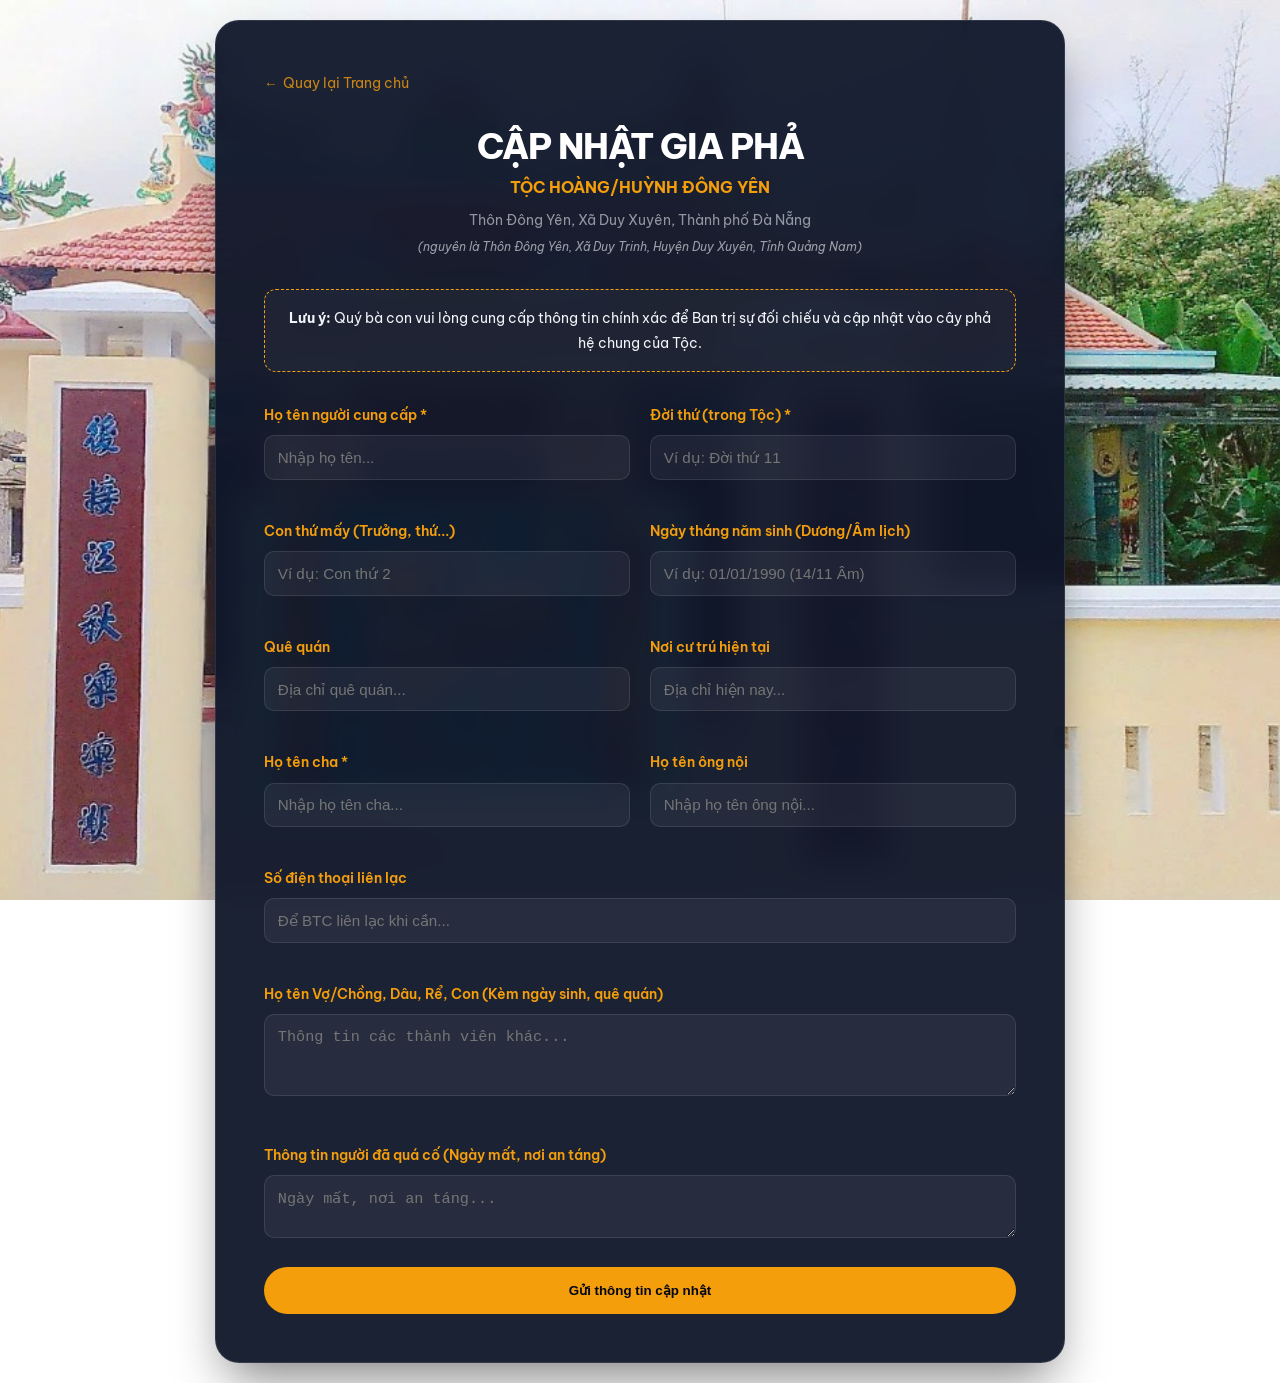
<file: genealogy/index.html>
<!DOCTYPE html>
<html lang="vi">
<head>
    <meta charset="UTF-8">
    <meta name="viewport" content="width=device-width, initial-scale=1.0">
    <title>Cập Nhật Thông Tin Gia Phả - Tộc Hoàng Đông Yên</title>
    <link rel="preconnect" href="https://fonts.googleapis.com">
    <link href="https://fonts.googleapis.com/css2?family=Be+Vietnam+Pro:wght@300;400;600;700;800&display=swap" rel="stylesheet">
    <link rel="stylesheet" href="../assets/css/style-v2.css">
    <style>
        body {
            background: url('../assets/images/bg_dongyen_final.jpg') center/cover no-repeat fixed;
            min-height: 100vh;
            display: flex;
            align-items: center;
            justify-content: center;
            padding: 20px;
        }

        .form-card {
            background: rgba(15, 23, 42, 0.95);
            backdrop-filter: blur(15px);
            border: 1px solid var(--glass-border);
            padding: 3rem;
            border-radius: var(--radius-lg);
            width: 100%;
            max-width: 850px;
            box-shadow: 0 25px 50px -12px rgba(0, 0, 0, 0.5);
        }

        .form-grid {
            display: grid;
            grid-template-columns: 1fr 1fr;
            gap: 1.25rem;
        }

        .input-group { margin-bottom: 1.25rem; }
        .full-width { grid-column: span 2; }

        label {
            display: block;
            font-size: 0.85rem;
            font-weight: 600;
            margin-bottom: 0.5rem;
            color: var(--clan-gold);
        }

        input, textarea {
            width: 100%;
            padding: 0.8rem;
            background: rgba(255, 255, 255, 0.05);
            border: 1px solid var(--glass-border);
            border-radius: 10px;
            color: white;
            font-size: 0.95rem;
            transition: var(--transition);
        }

        input:focus, textarea:focus {
            outline: none;
            border-color: var(--clan-gold);
            background: rgba(255, 255, 255, 0.1);
        }

        .loading-spinner {
            display: none;
            width: 20px; height: 20px;
            border: 3px solid rgba(255,255,255,0.1);
            border-top: 3px solid white;
            border-radius: 50%;
            animation: spin 1s linear infinite;
            margin-right: 10px;
        }

        @keyframes spin { to { transform: rotate(360deg); } }

        @media (max-width: 640px) {
            .form-grid { grid-template-columns: 1fr; }
            .full-width { grid-column: span 1; }
            .form-card { padding: 1.5rem; border-radius: 0; }
        }
    </style>
</head>
<body>

    <div class="form-card">
        <div id="formContent">
            <a href="../" style="display: inline-flex; align-items: center; color: var(--clan-gold); text-decoration: none; font-size: 0.85rem; margin-bottom: 2rem; gap: 5px; opacity: 0.8; transition: var(--transition);">
                <span>←</span> Quay lại Trang chủ
            </a>
            <div class="clan-header" style="padding: 0; margin-bottom: 2rem;">
                <h1 class="line-top" style="font-size: 2.2rem;"><span style="display: inline-block;">CẬP NHẬT GIA PHẢ</span></h1>
                <span class="line-mid" style="font-size: 1rem;"><span style="display: inline-block;">TỘC HOÀNG/HUỲNH</span> <span style="display: inline-block;">ĐÔNG YÊN</span></span>
                <span class="line-bot" style="font-size: 0.85rem; margin-top: 0.5rem; opacity: 0.8;">
                    <span style="display: inline-block;">Thôn Đông Yên,</span> <span style="display: inline-block;">Xã Duy Xuyên,</span> <span style="display: inline-block;">Thành phố Đà Nẵng</span>
                </span>
                <span style="display: block; font-size: 0.75rem; margin-top: 0.3rem; font-style: italic; opacity: 0.6;">
                    (nguyên là Thôn Đông Yên, Xã Duy Trinh, Huyện Duy Xuyên, Tỉnh Quảng Nam)
                </span>
            </div>

            <div style="background: rgba(255,255,255,0.03); border: 1px dashed var(--clan-gold); padding: 1rem; border-radius: 12px; margin-bottom: 2rem; font-size: 0.9rem; text-align: center;">
                <b>Lưu ý:</b> Quý bà con vui lòng cung cấp thông tin chính xác để Ban trị sự đối chiếu và cập nhật vào cây phả hệ chung của Tộc.
            </div>

            <form id="genealogyForm">
                <div class="form-grid">
                    <div class="input-group">
                        <label>Họ tên người cung cấp *</label>
                        <input type="text" name="providerName" required placeholder="Nhập họ tên...">
                    </div>
                    <div class="input-group">
                        <label>Đời thứ (trong Tộc) *</label>
                        <input type="text" name="generation" required placeholder="Ví dụ: Đời thứ 11">
                    </div>
                    
                    <div class="input-group">
                        <label>Con thứ mấy (Trưởng, thứ...)</label>
                        <input type="text" name="childOrder" placeholder="Ví dụ: Con thứ 2">
                    </div>
                    <div class="input-group">
                        <label>Ngày tháng năm sinh (Dương/Âm lịch)</label>
                        <input type="text" name="dob" placeholder="Ví dụ: 01/01/1990 (14/11 Âm)">
                    </div>

                    <div class="input-group">
                        <label>Quê quán</label>
                        <input type="text" name="hometown" placeholder="Địa chỉ quê quán...">
                    </div>
                    <div class="input-group">
                        <label>Nơi cư trú hiện tại</label>
                        <input type="text" name="residence" placeholder="Địa chỉ hiện nay...">
                    </div>

                    <div class="input-group">
                        <label>Họ tên cha *</label>
                        <input type="text" name="fatherName" required placeholder="Nhập họ tên cha...">
                    </div>
                    <div class="input-group">
                        <label>Họ tên ông nội</label>
                        <input type="text" name="gfName" placeholder="Nhập họ tên ông nội...">
                    </div>

                    <div class="input-group full-width">
                        <label>Số điện thoại liên lạc</label>
                        <input type="text" name="phone" placeholder="Để BTC liên lạc khi cần...">
                    </div>

                    <div class="input-group full-width">
                        <label>Họ tên Vợ/Chồng, Dâu, Rể, Con (Kèm ngày sinh, quê quán)</label>
                        <textarea name="familyInfo" rows="3" placeholder="Thông tin các thành viên khác..."></textarea>
                    </div>

                    <div class="input-group full-width">
                        <label>Thông tin người đã quá cố (Ngày mất, nơi an táng)</label>
                        <textarea name="deceasedInfo" rows="2" placeholder="Ngày mất, nơi an táng..."></textarea>
                    </div>
                </div>

                <button type="submit" class="btn-clan" id="submitBtn" style="width: 100%;">
                    <span class="loading-spinner" id="spinner"></span>
                    <span id="btnText">Gửi thông tin cập nhật</span>
                </button>
            </form>
        </div>

        <div id="successMessage" style="display: none; text-align: center; padding: 3rem 0;">
            <div style="font-size: 4rem; margin-bottom: 1.5rem;">🙏</div>
            <h2 style="color: var(--clan-gold); margin-bottom: 1rem;">Gửi dữ liệu thành công!</h2>
            <p style="color: var(--text-muted); line-height: 1.6;">Cảm ơn tấm lòng của bạn hướng về cội nguồn. Thanh danh Tộc Hoàng sẽ mãi trường tồn.</p>
            <button onclick="window.location.reload()" class="btn-clan outline" style="margin-top: 2rem;">Gửi thêm thông tin khác</button>
            <br>
            <a href="../" style="display: inline-block; margin-top: 1.5rem; color: rgba(255,255,255,0.5); text-decoration: none; font-size: 0.9rem;">Quay về trang chủ</a>
        </div>
    </div>

    <script>
        window.CUSTOM_WEBAPP_URL = "https://script.google.com/macros/s/AKfycbwd3dvNAPJ95hagerzwKSeOkud690qV_irK1hHGgCIWClOkvCiAn8XDBxycGUp0Jezk2w/exec";
    </script>
    <script src="../assets/js/tracking.js?v=2.6"></script>
    <script>
        document.getElementById('genealogyForm').addEventListener('submit', async (e) => {
            e.preventDefault();
            const btn = document.getElementById('submitBtn');
            const spinner = document.getElementById('spinner');
            const text = document.getElementById('btnText');
            
            btn.disabled = true;
            spinner.style.display = 'inline-block';
            text.innerText = 'Đang xử lý...';

            const formData = new FormData(e.target);
            const data = Object.fromEntries(formData.entries());

            try {
                if (window.logToSheet) {
                    await window.logToSheet('GENEALOGY_SUBMIT', data.providerName, {
                        ...data,
                        type: 'GENEALOGY_UPDATE',
                        source: 'DongYen_GenealogyPage_V2'
                    });
                }

                document.getElementById('formContent').style.display = 'none';
                document.getElementById('successMessage').style.display = 'block';
            } catch (err) {
                console.error(err);
                alert('Có lỗi xảy ra, vui lòng thử lại sau.');
                btn.disabled = false;
                spinner.style.display = 'none';
                text.innerText = 'Gửi thông tin cập nhật';
            }
        });
    </script>
</body>
</html>

    <script>
        window.CUSTOM_WEBAPP_URL = "https://script.google.com/macros/s/AKfycbwd3dvNAPJ95hagerzwKSeOkud690qV_irK1hHGgCIWClOkvCiAn8XDBxycGUp0Jezk2w/exec";
    </script>
    <script src="../tracking.js?v=2.4"></script>
    <script>
        document.getElementById('genealogyForm').addEventListener('submit', async (e) => {
            e.preventDefault();
            const btn = document.getElementById('submitBtn');
            const spinner = document.getElementById('spinner');
            const text = document.getElementById('btnText');
            
            btn.disabled = true;
            spinner.style.display = 'inline-block';
            text.innerText = 'Đang xử lý...';

            const formData = new FormData(e.target);
            const data = Object.fromEntries(formData.entries());

            try {
                // Tracking
                if (window.logToSheet) {
                    await window.logToSheet('GENEALOGY_SUBMIT', data.providerName, {
                        ...data,
                        type: 'GENEALOGY_UPDATE',
                        source: 'DongYen_GenealogyPage'
                    });
                }

                document.getElementById('formContent').style.display = 'none';
                document.getElementById('successMessage').style.display = 'block';
            } catch (err) {
                console.error(err);
                alert('Có lỗi xảy ra, vui lòng thử lại sau.');
                btn.disabled = false;
                spinner.style.display = 'none';
                text.innerText = 'Gửi thông tin cập nhật';
            }
        });
    </script>
</body>
</html>
</file>
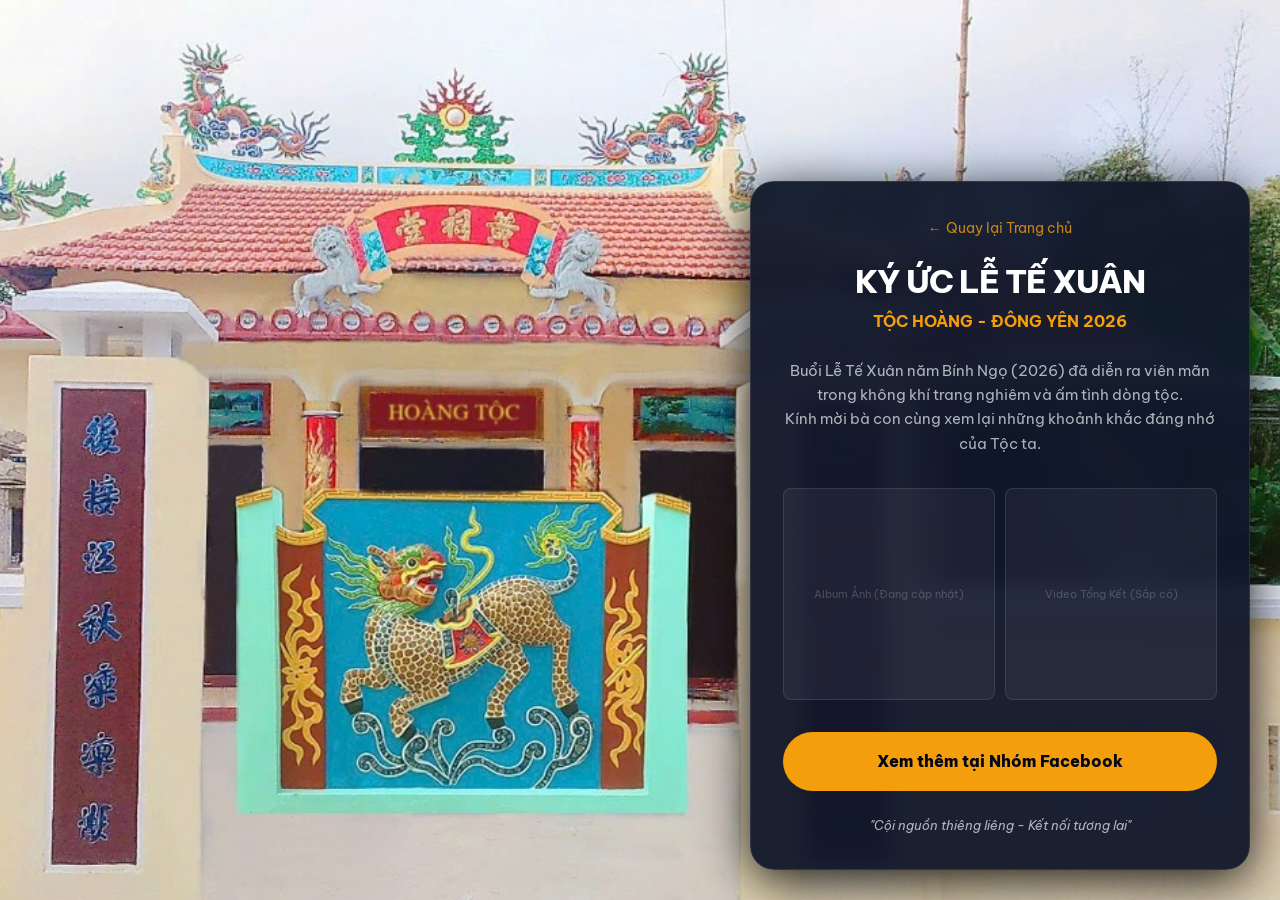
<file: register/index.html>
<!DOCTYPE html>
<html lang="vi">
<head>
    <meta charset="UTF-8">
    <meta name="viewport" content="width=device-width, initial-scale=1.0">
    <title>Đăng ký Lễ tế xuân hằng năm - Tộc Hoàng Đông Yên - Duy Xuyên - Quảng Nam (Đà Nẵng)</title>
    <link rel="preconnect" href="https://fonts.googleapis.com">
    <link href="https://fonts.googleapis.com/css2?family=Be+Vietnam+Pro:wght@300;400;600;700;800&display=swap" rel="stylesheet">
    <link rel="stylesheet" href="../assets/css/style-v2.css">
    <style>
        body {
            background: url('../assets/images/bg_dongyen_final.jpg') center/cover no-repeat;
            min-height: 100vh;
            display: flex;
            align-items: flex-end;
            justify-content: flex-end;
            padding: 30px;
        }

        .form-card {
            background: rgba(15, 23, 42, 0.95);
            backdrop-filter: blur(10px);
            border: 1px solid var(--glass-border);
            padding: 2rem;
            border-radius: var(--radius-lg);
            width: 100%;
            max-width: 500px;
            box-shadow: 0 10px 50px rgba(0, 0, 0, 0.9);
        }

        .input-group { margin-bottom: 1.5rem; }
        .input-group.full-width { grid-column: span 2; }
        
        label {
            display: block;
            font-size: 0.9rem;
            font-weight: 600;
            margin-bottom: 0.5rem;
            color: var(--clan-gold);
        }

        input[type="text"], input[type="tel"], input[type="email"], input[type="number"], select, textarea {
            width: 100%;
            padding: 0.75rem;
            background: rgba(255, 255, 255, 0.05);
            border: 1px solid var(--glass-border);
            border-radius: 10px;
            color: white;
            font-size: 0.9rem;
            transition: var(--transition);
        }

        input:focus {
            outline: none;
            border-color: var(--clan-gold);
            background: rgba(255, 255, 255, 0.1);
        }

        .loading-spinner {
            display: none;
            width: 20px; height: 20px;
            border: 3px solid rgba(255,255,255,0.1);
            border-top: 3px solid white;
            border-radius: 50%;
            animation: spin 1s linear infinite;
            margin-right: 10px;
        }

        @keyframes spin { 0% { transform: rotate(0deg); } 100% { transform: rotate(360deg); } }

        @media (max-width: 640px) {
            body { align-items: center; justify-content: center; padding: 10px; }
            .form-card { border-radius: 0; height: 100vh; max-width: none; }
        }
    </style>
</head>
<body>

    <div class="form-card" id="formWrapper">
        <!-- Pre-Event: Registration Form -->
        <div id="preEventContent" class="event-toggle">
            <a href="../" style="display: inline-flex; align-items: center; color: var(--clan-gold); text-decoration: none; font-size: 0.85rem; margin-bottom: 1.5rem; gap: 5px; opacity: 0.8; transition: var(--transition);">
                <span>←</span> Quay lại Trang chủ
            </a>
            <div class="clan-header" style="padding: 0; margin-bottom: 1.5rem;">
                <h1 class="line-top" style="font-size: 2rem;"><span style="display: inline-block;">TỘC HOÀNG/HUỲNH</span> <span style="display: inline-block;">ĐÔNG YÊN</span></h1>
                <span class="line-mid" style="font-size: 0.9rem;"><span style="display: inline-block;">Thôn Đông Yên,</span> <span style="display: inline-block;">Xã Duy Xuyên,</span> <span style="display: inline-block;">Thành phố Đà Nẵng</span></span>
                <span class="line-bot" style="font-size: 0.8rem; margin-top: 0.3rem;">
                  <span style="display: inline-block;">(nguyên là Thôn Đông Yên,</span> 
                  <span style="display: inline-block;">Xã Duy Trinh,</span> 
                  <span style="display: inline-block;">Huyện Duy Xuyên, Tỉnh Quảng Nam)</span>
                </span>
            </div>
            
            <p style="text-align: center; color: var(--clan-gold); font-weight: 700; margin-bottom: 0.5rem;">ĐĂNG KÝ LỄ TẾ XUÂN 2026</p>
            <p style="text-align: center; font-size: 0.85rem; color: var(--text-muted); margin-bottom: 1.5rem;">Thời gian: 8:00, 26/04/2026 (10/3 âm lịch)<br>Địa điểm: Nhà thờ Tộc Hoàng Đông Yên</p>

            <form id="crmForm">
                <div style="display: grid; grid-template-columns: 1fr 1fr; gap: 1rem;">
                    <div class="input-group" style="grid-column: span 2;">
                        <label>Họ và tên *</label>
                        <input type="text" name="fullName" required placeholder="Nhập họ tên...">
                    </div>
                    <div class="input-group">
                        <label>Số điện thoại *</label>
                        <input type="tel" name="phone" required placeholder="SĐT liên hệ...">
                    </div>
                    <div class="input-group">
                        <label>Số người đi cùng *</label>
                        <input type="number" name="numAttendees" required min="1" value="1">
                    </div>
                    <div class="input-group" style="grid-column: span 2;">
                        <label style="display: flex; align-items: center; gap: 10px; cursor: pointer; background: rgba(255,255,255,0.05); padding: 0.8rem; border-radius: 8px; border: 1px solid var(--glass-border);">
                            <input type="checkbox" name="shuttle_bus" value="Yes" style="width: auto;">
                            <span style="font-size: 0.85rem;">Đi chung xe 16 chỗ từ Đà Nẵng</span>
                        </label>
                    </div>
                    <input type="hidden" name="event_id" value="LE_TE_XUAN_2026">
                </div>

                <button type="submit" class="btn-clan" id="submitBtn" style="width: 100%; margin-top: 1rem;">
                    <span class="loading-spinner"></span>
                    <span class="btn-text">Gửi đăng ký tham dự</span>
                </button>
            </form>

            <div id="successMessage" style="display: none; text-align: center; padding: 2rem 0;">
                <div style="font-size: 4rem; margin-bottom: 1rem;">✅</div>
                <h2 style="color: var(--clan-gold); margin-bottom: 1rem;">Đăng ký thành công!</h2>
                <p style="color: var(--text-muted); font-size: 0.9rem;">Hội đồng gia tộc đã nhận được thông tin. Hẹn gặp lại bạn tại Nhà thờ Tộc.</p>
                <a href="../" class="btn-clan outline" style="margin-top: 2rem;">Về trang chủ</a>
            </div>
        </div>

        <!-- Post-Event: Event Recap & Gallery -->
        <div id="postEventContent" class="event-toggle" style="display: none; text-align: center;">
            <a href="../" style="display: inline-flex; align-items: center; color: var(--clan-gold); text-decoration: none; font-size: 0.85rem; margin-bottom: 1.5rem; gap: 5px; opacity: 0.8; transition: var(--transition);">
                <span>←</span> Quay lại Trang chủ
            </a>
            <div class="clan-header" style="padding: 0; margin-bottom: 1.5rem;">
                <h1 class="line-top" style="font-size: 2rem;"><span style="display: inline-block;">KÝ ỨC LỄ TẾ XUÂN</span></h1>
                <span class="line-mid" style="font-size: 1rem; color: var(--clan-gold);">TỘC HOÀNG - ĐÔNG YÊN 2026</span>
            </div>

            <p style="color: var(--text-muted); font-size: 0.95rem; line-height: 1.6; margin-bottom: 2rem;">
                Buổi Lễ Tế Xuân năm Bính Ngọ (2026) đã diễn ra viên mãn trong không khí trang nghiêm và ấm tình dòng tộc. <br>
                Kính mời bà con cùng xem lại những khoảnh khắc đáng nhớ của Tộc ta.
            </p>

            <!-- Gallery Grid (Placeholder) -->
            <div style="display: grid; grid-template-columns: 1fr 1fr; gap: 10px; margin-bottom: 2rem;">
                <div style="aspect-ratio: 1; background: rgba(255,255,255,0.05); border-radius: 8px; border: 1px solid var(--glass-border); display: flex; align-items: center; justify-content: center; font-size: 0.7rem; color: rgba(255,255,255,0.2);">Album Ảnh (Đang cập nhật)</div>
                <div style="aspect-ratio: 1; background: rgba(255,255,255,0.05); border-radius: 8px; border: 1px solid var(--glass-border); display: flex; align-items: center; justify-content: center; font-size: 0.7rem; color: rgba(255,255,255,0.2);">Video Tổng Kết (Sắp có)</div>
            </div>

            <a href="https://www.facebook.com/groups/tochoangdongyen" target="_blank" class="btn-clan" style="width: 100%; text-decoration: none;">Xem thêm tại Nhóm Facebook</a>
            <p style="font-size: 0.8rem; color: var(--text-muted); margin-top: 1.5rem; font-style: italic;">"Cội nguồn thiêng liêng - Kết nối tương lai"</p>
        </div>
    </div>

    <script>
        // Post-event Switch Logic
        const EVENT_DATE = new Date('2026-04-26T12:00:00'); // Trưa ngày Lễ tế
        const now = new Date();

        if (now > EVENT_DATE) {
            document.getElementById('preEventContent').style.display = 'none';
            document.getElementById('postEventContent').style.display = 'block';
            document.title = "Ký Ức Lễ Tế Xuân 2026 - Tộc Hoàng Đông Yên";
        }

        window.CUSTOM_WEBAPP_URL = "https://script.google.com/macros/s/AKfycbwd3dvNAPJ95hagerzwKSeOkud690qV_irK1hHGgCIWClOkvCiAn8XDBxycGUp0Jezk2w/exec";
    </script>
    <script src="../assets/js/tracking.js?v=2.6"></script>
    <script>
        document.getElementById('crmForm').addEventListener('submit', async (e) => {
            e.preventDefault();
            const btn = document.getElementById('submitBtn');
            const spinner = btn.querySelector('.loading-spinner');
            const text = btn.querySelector('.btn-text');
            
            btn.disabled = true;
            spinner.style.display = 'inline-block';
            text.innerText = 'Đang gửi...';

            const formData = new FormData(e.target);
            const data = Object.fromEntries(formData.entries());

            try {
                if (window.logToSheet) {
                    await window.logToSheet('CLAN_EVENT_REGISTER', data.fullName, {
                        ...data,
                        type: 'CLAN_MEMBER_CONFIRM',
                        source: 'DongYen_Portal_V2'
                    });
                }
                
                document.getElementById('crmForm').style.display = 'none';
                document.getElementById('successMessage').style.display = 'block';
                document.querySelectorAll('#preEventContent p').forEach(p => p.style.display = 'none');
            } catch (err) {
                console.error(err);
                alert('Có lỗi xảy ra, vui lòng thử lại sau.');
                btn.disabled = false;
                spinner.style.display = 'none';
                text.innerText = 'Gửi đăng ký tham dự';
            }
        });
    </script>
</body>
</html>
</file>
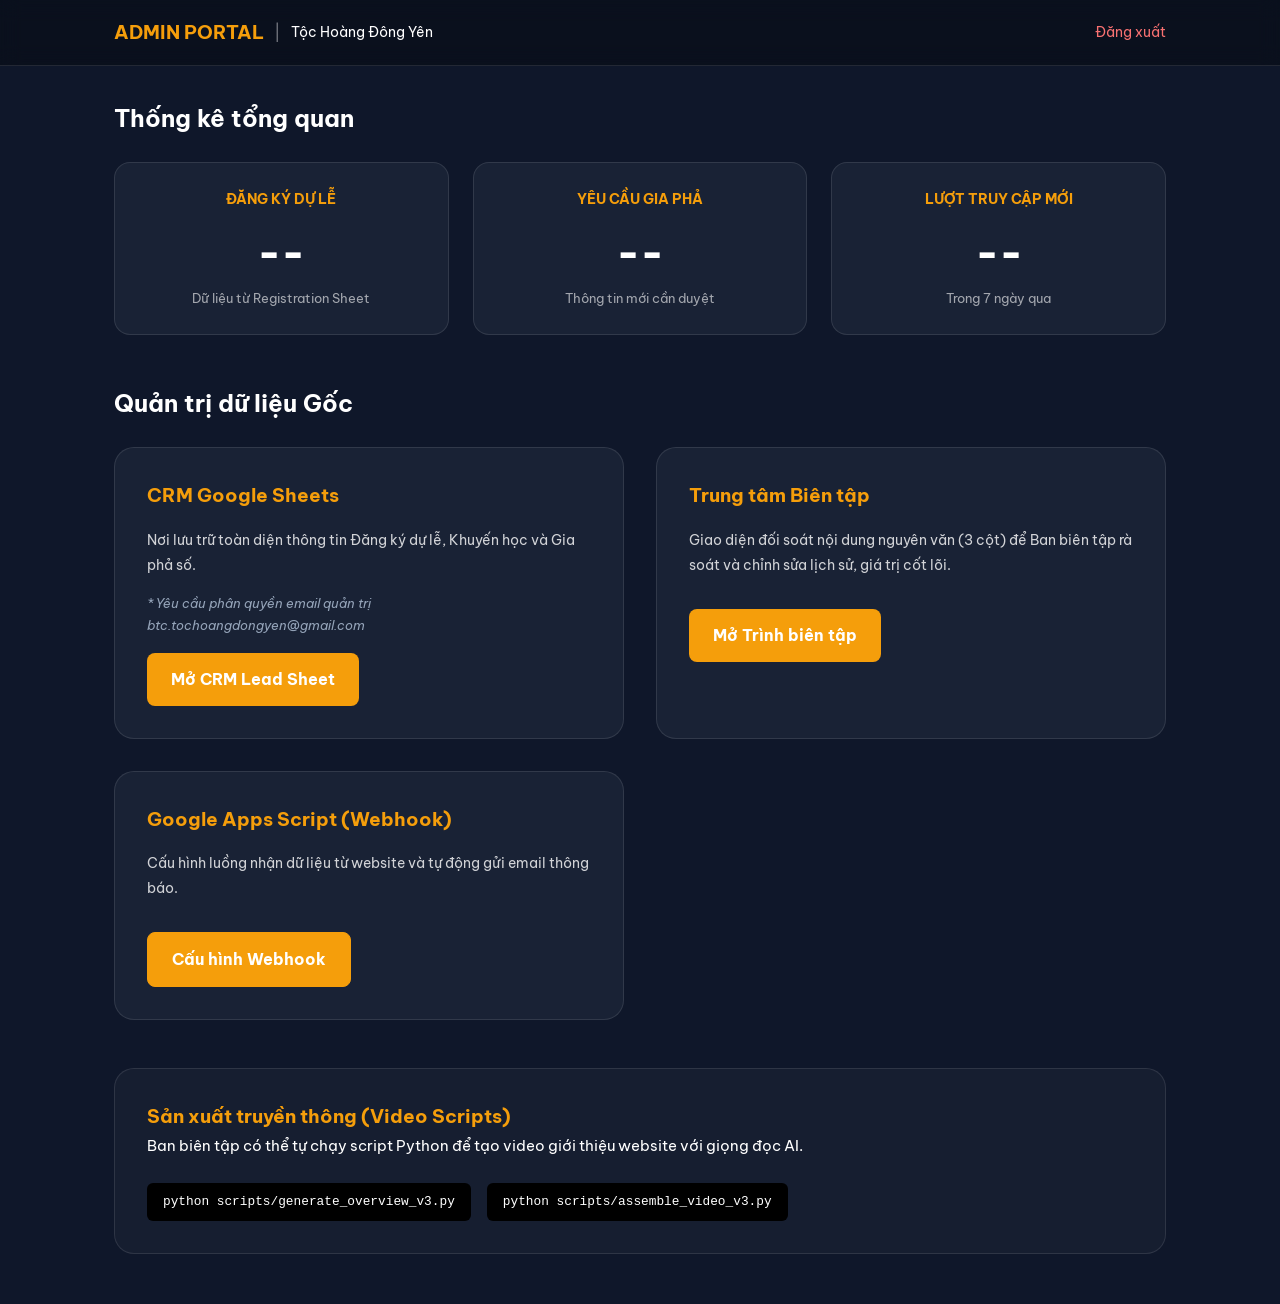
<file: admin.html>
<!DOCTYPE html>
<html lang="vi">
<head>
    <meta charset="UTF-8" />
    <meta name="viewport" content="width=device-width, initial-scale=1.0" />
    <title>Trung Tâm Quản Trị - Tộc Hoàng Đông Yên</title>
    <link rel="preconnect" href="https://fonts.googleapis.com" />
    <link href="https://fonts.googleapis.com/css2?family=Be+Vietnam+Pro:wght@300;400;600;700;800&display=swap" rel="stylesheet" />
    <link rel="stylesheet" href="assets/css/style-v2.css" />
    <style>
        :root {
            --admin-dark: #0f172a;
            --admin-card: rgba(30, 41, 59, 0.7);
        }
        body { background: var(--admin-dark); color: white; padding: 0; margin: 0; }
        .admin-header {
            background: rgba(0,0,0,0.3);
            padding: 1rem 0;
            border-bottom: 1px solid var(--glass-border);
            margin-bottom: 2rem;
            backdrop-filter: blur(10px);
            position: sticky; top: 0; z-index: 100;
        }
        .stats-grid {
            display: grid;
            grid-template-columns: repeat(auto-fit, minmax(250px, 1fr));
            gap: 1.5rem;
            margin-bottom: 3rem;
        }
        .stat-card {
            background: var(--admin-card);
            border: 1px solid var(--glass-border);
            padding: 1.5rem;
            border-radius: 16px;
            text-align: center;
        }
        .stat-card h3 { color: var(--clan-gold); font-size: 0.9rem; margin-bottom: 0.5rem; text-transform: uppercase; }
        .stat-card .value { font-size: 2.5rem; font-weight: 800; }
        
        .action-grid {
            display: grid;
            grid-template-columns: repeat(auto-fit, minmax(350px, 1fr));
            gap: 2rem;
        }
        .action-card {
            background: var(--admin-card);
            border: 1px solid var(--glass-border);
            padding: 2rem;
            border-radius: 20px;
        }
        .btn-admin {
            display: inline-block;
            padding: 0.8rem 1.5rem;
            background: var(--clan-gold);
            color: var(--dark);
            text-decoration: none;
            border-radius: 8px;
            font-weight: 700;
            margin-top: 1rem;
            transition: 0.3s;
        }
        .btn-admin:hover { transform: translateY(-2px); box-shadow: 0 10px 20px rgba(212, 175, 55, 0.2); }
    </style>
</head>
<body>

    <div class="admin-header">
        <div class="container" style="display: flex; justify-content: space-between; align-items: center;">
            <div style="display: flex; align-items: center; gap: 10px;">
                <h1 style="font-size: 1.2rem; margin: 0; color: var(--clan-gold);">ADMIN PORTAL</h1>
                <span style="opacity: 0.4;">|</span>
                <span style="font-size: 0.9rem;">Tộc Hoàng Đông Yên</span>
            </div>
            <a href="login.html" style="color: #f87171; text-decoration: none; font-size: 0.9rem;">Đăng xuất</a>
        </div>
    </div>

    <div class="container">
        <!-- THỐNG KÊ NHANH -->
        <h2 style="margin-bottom: 1.5rem; font-size: 1.5rem;">Thống kê tổng quan</h2>
        <div class="stats-grid">
            <div class="stat-card">
                <h3>Đăng ký dự lễ</h3>
                <div class="value">--</div>
                <p style="font-size: 0.8rem; opacity: 0.6;">Dữ liệu từ Registration Sheet</p>
            </div>
            <div class="stat-card">
                <h3>Yêu cầu Gia phả</h3>
                <div class="value">--</div>
                <p style="font-size: 0.8rem; opacity: 0.6;">Thông tin mới cần duyệt</p>
            </div>
            <div class="stat-card">
                <h3>Lượt truy cập mới</h3>
                <div class="value">--</div>
                <p style="font-size: 0.8rem; opacity: 0.6;">Trong 7 ngày qua</p>
            </div>
        </div>

        <!-- QUẢN LÝ DỮ LIỆU -->
        <h2 style="margin-bottom: 1.5rem; font-size: 1.5rem;">Quản trị dữ liệu Gốc</h2>
        <div class="action-grid">
            <div class="action-card">
                <h3 style="color: var(--clan-gold);">CRM Google Sheets</h3>
                <p style="font-size: 0.9rem; opacity: 0.8; margin: 1rem 0;">Nơi lưu trữ toàn diện thông tin Đăng ký dự lễ, Khuyến học và Gia phả số.</p>
                <p style="font-size: 0.8rem; color: #94a3b8; font-style: italic;">* Yêu cầu phân quyền email quản trị btc.tochoangdongyen@gmail.com</p>
                <a href="#" class="btn-admin">Mở CRM Lead Sheet</a>
            </div>

            <div class="action-card">
                <h3 style="color: var(--clan-gold);">Trung tâm Biên tập</h3>
                <p style="font-size: 0.9rem; opacity: 0.8; margin: 1rem 0;">Giao diện đối soát nội dung nguyên văn (3 cột) để Ban biên tập rà soát và chỉnh sửa lịch sử, giá trị cốt lõi.</p>
                <a href="editor/index.html" class="btn-admin">Mở Trình biên tập</a>
            </div>

            <div class="action-card">
                <h3 style="color: var(--clan-gold);">Google Apps Script (Webhook)</h3>
                <p style="font-size: 0.9rem; opacity: 0.8; margin: 1rem 0;">Cấu hình luồng nhận dữ liệu từ website và tự động gửi email thông báo.</p>
                <a href="#" class="btn-admin outline" style="color: white; border: 1px solid var(--clan-gold);">Cấu hình Webhook</a>
            </div>
        </div>

        <!-- VIDEO PRODUCTION -->
        <div style="margin-top: 3rem; background: rgba(255,255,255,0.03); padding: 2rem; border-radius: 20px; border: 1px solid var(--glass-border);">
            <h3 style="color: var(--clan-gold);">Sản xuất truyền thông (Video Scripts)</h3>
            <p style="font-size: 0.95rem; margin-bottom: 1.5rem;">Ban biên tập có thể tự chạy script Python để tạo video giới thiệu website với giọng đọc AI.</p>
            <div style="display: flex; gap: 1rem;">
                <code style="background: black; padding: 0.5rem 1rem; border-radius: 6px; font-size: 0.8rem;">python scripts/generate_overview_v3.py</code>
                <code style="background: black; padding: 0.5rem 1rem; border-radius: 6px; font-size: 0.8rem;">python scripts/assemble_video_v3.py</code>
            </div>
        </div>

        <div style="height: 50px;"></div>
    </div>

</body>
</html>
</file>
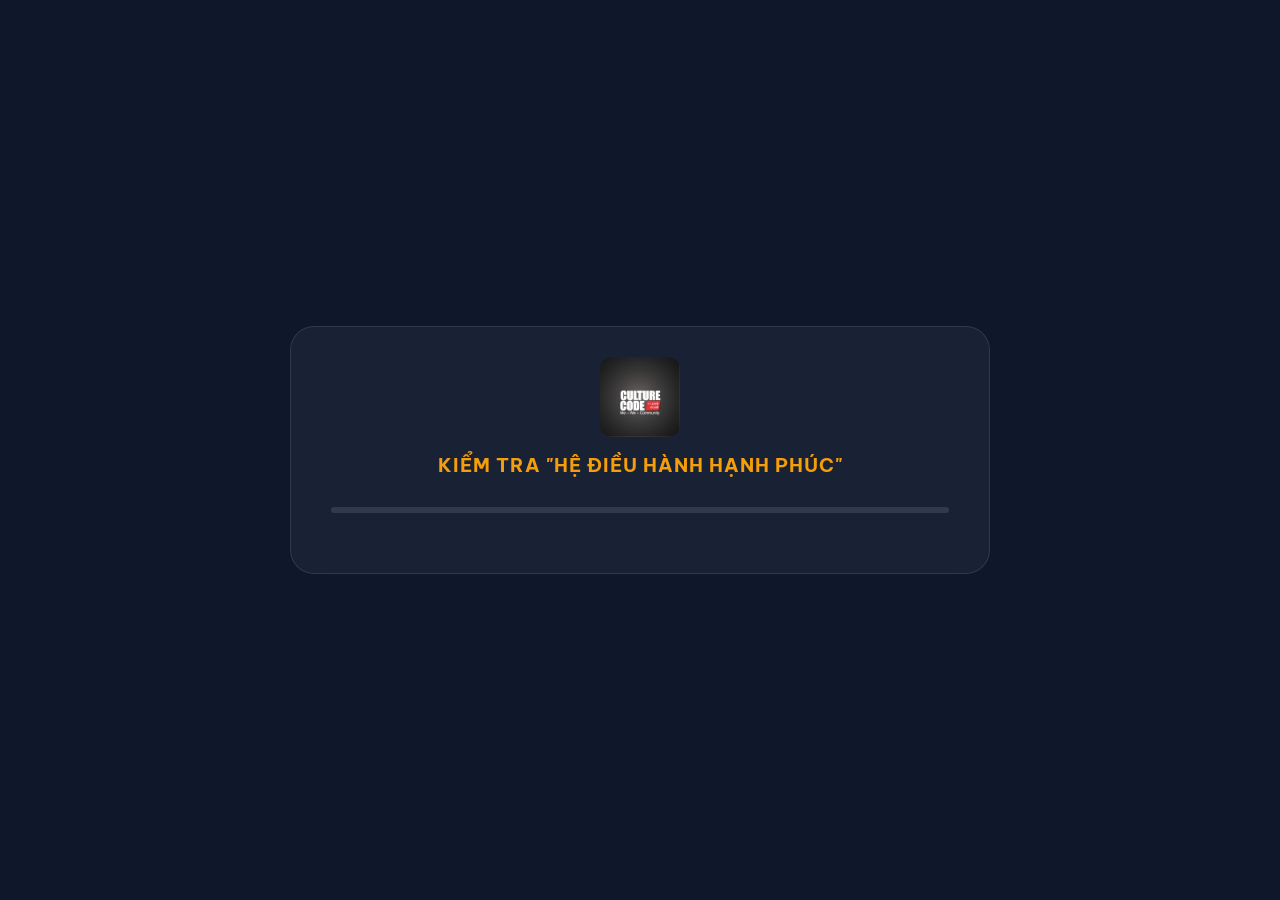
<file: assessment.html>
<!DOCTYPE html>
<html lang="vi">

<head>
    <meta charset="UTF-8" />
    <meta name="viewport" content="width=device-width, initial-scale=1.0" />
    <title>Đánh giá Hệ điều hành Hạnh phúc — Delivering Happiness</title>
    <link rel="preconnect" href="https://fonts.googleapis.com" />
    <link rel="preconnect" href="https://fonts.gstatic.com" crossorigin />
    <link href="https://fonts.googleapis.com/css2?family=Be+Vietnam+Pro:wght@300;400;600;700;800&display=swap"
        rel="stylesheet" />
    <link rel="stylesheet" href="styles.css" />
    <link rel="stylesheet" href="quiz.css?v=1.2" />
    <style>
        body {
            background: #0f172a;
            margin: 0;
            padding: 0;
            height: 100vh;
            display: flex;
            align-items: center;
            justify-content: center;
        }

        .quiz-overlay {
            position: relative;
            background: transparent;
            padding: 0;
        }

        .quiz-container {
            box-shadow: none;
        }
    </style>
</head>

<body>

    <div class="quiz-overlay" id="quizOverlay">
        <div class="quiz-container">
            <div class="quiz-header">
                <img src="data/logo.jpg" alt="Culture Code Logo" class="quiz-logo">
                <div class="quiz-main-title">Kiểm tra "Hệ điều hành Hạnh phúc"</div>
            </div>

            <div class="quiz-progress">
                <div class="quiz-progress-bar" id="quizProgressBar"></div>
            </div>

            <div id="quizContent">
                <!-- Questions will be injected here -->
            </div>

            <div class="quiz-summary" id="quizSummary">
                <div class="quiz-score-circle">
                    <span id="finalScore">0/10</span>
                </div>
                <div class="summar-text">
                    <p>Nếu bạn thấy mình đang trả lời theo <strong>"Trực giác"</strong>, cuộc sống và công việc của bạn
                        có thể vẫn đang ổn, nhưng nó phụ thuộc nhiều vào CẢM XÚC và sự MAY MẮN.</p>
                    <p style="margin-top:15px">Tại DH Master Class, chúng tôi không dạy những triết lý sáo rỗng. Chúng
                        tôi cung cấp một <strong>Hệ điều hành nhận thức Hạnh phúc</strong> – với các công thức (Value
                        Formula), bộ công cụ (SBA, ABCDE, WOW Cards)... và các đòn bẩy tâm lý chuẩn xác. Khi bạn cài đặt
                        thành công hệ điều hành này, mọi nỗ lực của bạn (Watch & Dollar) sẽ luôn đi đúng hướng (Compass)
                        để tạo ra giá trị bền vững và Hạnh phúc tự thân trọn vẹn.</p>
                    <p style="margin-top:15px">Đừng để Hạnh phúc của bạn là một sự ngẫu nhiên. Hãy làm chủ nó bằng Hệ
                        thống tại DH Masterclass!</p>
                </div>
                <div class="summary-actions">
                    <a href="index.html" class="btn-primary"
                        style="text-decoration: none; background: rgba(255,255,255,0.1); color: white; border: 1px solid rgba(255,255,255,0.2); text-align: center;">Xem
                        thông tin chương trình</a>
                    <a href="register.html" class="btn-primary" style="text-decoration: none; text-align: center;">Đăng ký
                        ngay</a>
                </div>
            </div>
        </div>
    </div>

    <!-- Script logic assumes some CSS variables from styles.css like --warm-yellow -->
    <script src="tracking.js?v=1.0"></script>
    <script src="quiz.js?v=1.8"></script>
</body>

</html>
</file>
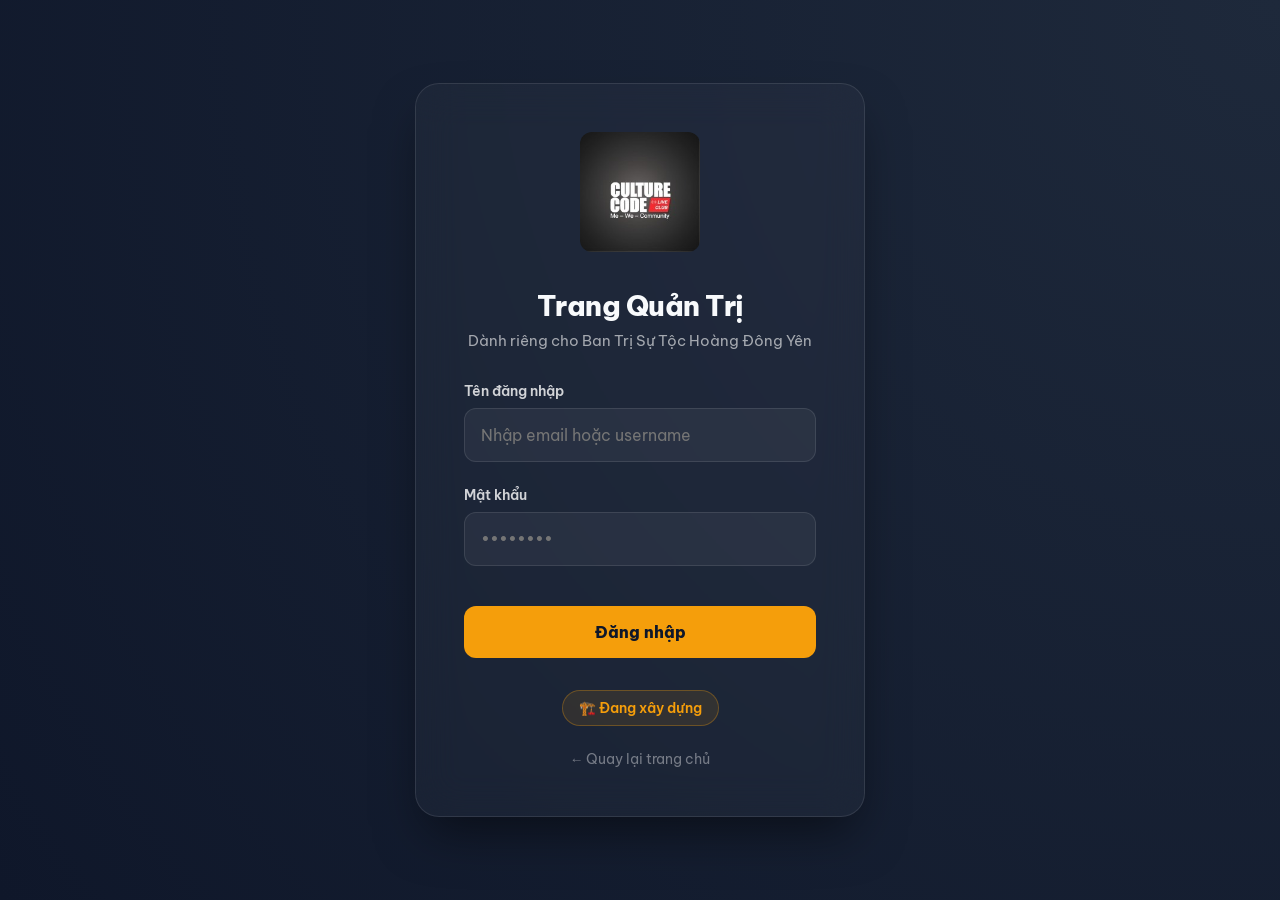
<file: login.html>
<!DOCTYPE html>
<html lang="vi">

<head>
    <meta charset="UTF-8">
    <meta name="viewport" content="width=device-width, initial-scale=1.0">
    <title>Đăng nhập Quản trị - Tộc Hoàng Đông Yên</title>
    <link rel="preconnect" href="https://fonts.googleapis.com">
    <link rel="preconnect" href="https://fonts.gstatic.com" crossorigin>
    <link href="https://fonts.googleapis.com/css2?family=Be+Vietnam+Pro:wght@300;400;600;800&display=swap"
        rel="stylesheet">
    <style>
        :root {
            --dark: #0f172a;
            --mid: #334155;
            --light: #f8fafc;
            --accent: #3b82f6;
            --warm-yellow: #f59e0b;
            --glass: rgba(255, 255, 255, 0.03);
            --glass-border: rgba(255, 255, 255, 0.1);
        }

        * {
            margin: 0;
            padding: 0;
            box-sizing: border-box;
            font-family: 'Be Vietnam Pro', sans-serif;
        }

        body {
            background: radial-gradient(circle at top right, #1e293b, #0f172a);
            color: var(--light);
            min-height: 100vh;
            display: flex;
            align-items: center;
            justify-content: center;
            padding: 20px;
        }

        .login-card {
            background: var(--glass);
            backdrop-filter: blur(20px);
            border: 1px solid var(--glass-border);
            padding: 3rem;
            border-radius: 24px;
            width: 100%;
            max-width: 450px;
            box-shadow: 0 25px 50px -12px rgba(0, 0, 0, 0.5);
            text-align: center;
        }

        .logo {
            width: 120px;
            margin-bottom: 2rem;
        }

        h1 {
            font-size: 1.75rem;
            font-weight: 800;
            margin-bottom: 0.5rem;
            letter-spacing: -0.5px;
        }

        p.subtitle {
            color: rgba(255, 255, 255, 0.6);
            margin-bottom: 2rem;
            font-size: 0.95rem;
        }

        .input-group {
            text-align: left;
            margin-bottom: 1.5rem;
        }

        label {
            display: block;
            font-size: 0.85rem;
            font-weight: 600;
            margin-bottom: 0.5rem;
            color: rgba(255, 255, 255, 0.8);
        }

        input {
            width: 100%;
            padding: 1rem;
            background: rgba(255, 255, 255, 0.05);
            border: 1px solid var(--glass-border);
            border-radius: 12px;
            color: white;
            font-size: 1rem;
            transition: all 0.3s;
        }

        input:focus {
            outline: none;
            border-color: var(--warm-yellow);
            background: rgba(255, 255, 255, 0.1);
        }

        .btn-login {
            width: 100%;
            padding: 1rem;
            background: var(--warm-yellow);
            color: var(--dark);
            border: none;
            border-radius: 12px;
            font-weight: 800;
            font-size: 1rem;
            cursor: pointer;
            transition: transform 0.2s, background 0.2s;
            margin-top: 1rem;
        }

        .btn-login:hover {
            transform: translateY(-2px);
            background: #fbbf24;
        }

        .status-badge {
            display: inline-block;
            margin-top: 2rem;
            padding: 0.5rem 1rem;
            background: rgba(245, 158, 11, 0.1);
            border: 1px solid rgba(245, 158, 11, 0.3);
            border-radius: 100px;
            color: var(--warm-yellow);
            font-size: 0.85rem;
            font-weight: 600;
        }

        .back-link {
            display: block;
            margin-top: 1.5rem;
            color: rgba(255, 255, 255, 0.4);
            text-decoration: none;
            font-size: 0.85rem;
        }

        .back-link:hover {
            color: white;
        }
    </style>
</head>

<body>

    <div class="login-card">
        <img src="data/logo.jpg" alt="Logo" class="logo" style="border-radius: 12px;">
        <h1>Trang Quản Trị</h1>
        <p class="subtitle">Dành riêng cho Ban Trị Sự Tộc Hoàng Đông Yên</p>

        <div class="input-group">
            <label>Tên đăng nhập</label>
            <input type="text" id="username" placeholder="Nhập email hoặc username">
        </div>

        <div class="input-group">
            <label>Mật khẩu</label>
            <input type="password" id="password" placeholder="••••••••">
        </div>

        <button class="btn-login" id="loginBtn">Đăng nhập</button>

        <div class="status-badge">🏗️ Đang xây dựng</div>

        <a href="index.html" class="back-link">← Quay lại trang chủ</a>
    </div>

    <script>
        document.getElementById('loginBtn').addEventListener('click', function () {
            const user = document.getElementById('username').value;
            const pass = document.getElementById('password').value;

            if (user === 'admin' && pass === '12345') {
                alert('Đăng nhập thành công!');
                window.location.href = 'admin.html';
            } else {
                alert('Tên đăng nhập hoặc mật khẩu không đúng!');
            }
        });
    </script>
</body>

</html>
</file>
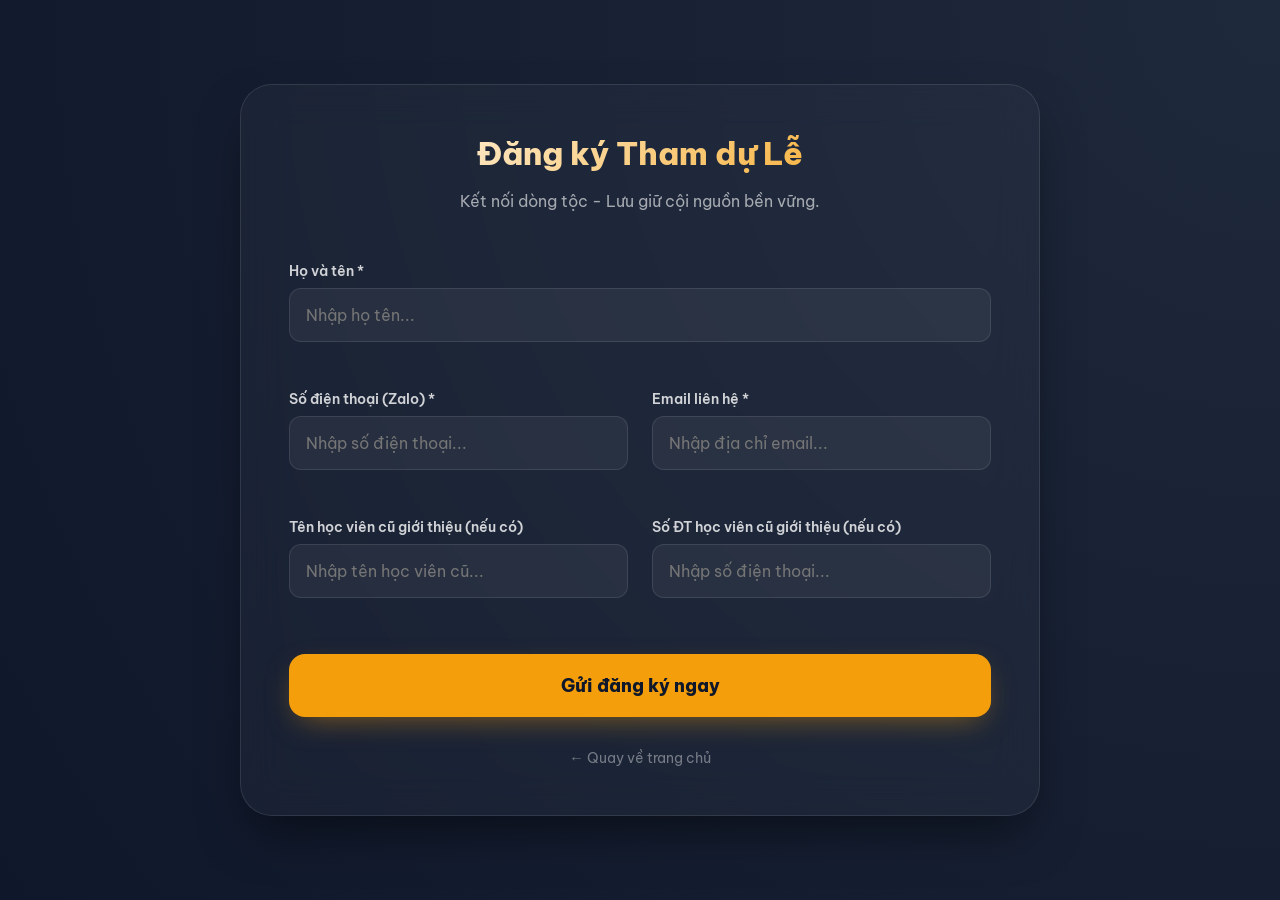
<file: register.html>
<!DOCTYPE html>
<html lang="vi">
<head>
    <meta charset="UTF-8">
    <meta name="viewport" content="width=device-width, initial-scale=1.0">
    <title>Đăng ký Sự kiện - Tộc Hoàng Đông Yên</title>
    <link rel="preconnect" href="https://fonts.googleapis.com">
    <link href="https://fonts.googleapis.com/css2?family=Be+Vietnam+Pro:wght@300;400;600;700;800&display=swap" rel="stylesheet">
    <style>
        :root {
            --dark: #0f172a;
            --mid: #334155;
            --light: #f8fafc;
            --accent: #3b82f6;
            --warm-yellow: #f59e0b;
            --glass: rgba(255, 255, 255, 0.03);
            --glass-border: rgba(255, 255, 255, 0.1);
        }

        * {
            margin: 0;
            padding: 0;
            box-sizing: border-box;
            font-family: 'Be Vietnam Pro', sans-serif;
        }

        body {
            background: radial-gradient(circle at top right, #1e293b, #0f172a);
            color: var(--light);
            min-height: 100vh;
            display: flex;
            align-items: center;
            justify-content: center;
            padding: 40px 20px;
        }

        .form-card {
            background: var(--glass);
            backdrop-filter: blur(20px);
            border: 1px solid var(--glass-border);
            padding: 3rem;
            border-radius: 32px;
            width: 100%;
            max-width: 800px;
            box-shadow: 0 25px 50px -12px rgba(0, 0, 0, 0.5);
        }

        .header {
            text-align: center;
            margin-bottom: 3rem;
        }

        h1 {
            font-size: 2rem;
            font-weight: 800;
            margin-bottom: 1rem;
            background: linear-gradient(135deg, #fff, var(--warm-yellow));
            -webkit-background-clip: text;
            background-clip: text;
            -webkit-text-fill-color: transparent;
        }

        .subtitle {
            color: rgba(255, 255, 255, 0.6);
            line-height: 1.6;
        }

        .form-grid {
            display: grid;
            grid-template-columns: 1fr 1fr;
            gap: 1.5rem;
        }

        .input-group {
            margin-bottom: 1.5rem;
        }

        .input-group.full-width {
            grid-column: span 2;
        }

        label {
            display: block;
            font-size: 0.9rem;
            font-weight: 600;
            margin-bottom: 0.5rem;
            color: rgba(255, 255, 255, 0.8);
        }

        input, select, textarea {
            width: 100%;
            padding: 1rem;
            background: rgba(255, 255, 255, 0.05);
            border: 1px solid var(--glass-border);
            border-radius: 12px;
            color: white;
            font-size: 1rem;
            transition: all 0.3s;
        }

        input:focus, select:focus, textarea:focus {
            outline: none;
            border-color: var(--warm-yellow);
            background: rgba(255, 255, 255, 0.1);
            box-shadow: 0 0 0 4px rgba(245, 158, 11, 0.1);
        }

        .radio-group {
            display: grid;
            grid-template-columns: repeat(2, 1fr);
            gap: 10px;
            margin-top: 5px;
        }

        .radio-item {
            display: flex;
            align-items: center;
            background: rgba(255, 255, 255, 0.03);
            padding: 12px;
            border-radius: 10px;
            border: 1px solid var(--glass-border);
            cursor: pointer;
            transition: all 0.2s;
        }

        .radio-item:hover {
            background: rgba(255, 255, 255, 0.08);
        }

        .radio-item input {
            width: auto;
            margin-right: 10px;
        }

        .radio-item label {
            margin-bottom: 0;
            cursor: pointer;
            font-weight: 400;
            font-size: 0.85rem;
        }

        .btn-submit {
            width: 100%;
            padding: 1.25rem;
            background: var(--warm-yellow);
            color: var(--dark);
            border: none;
            border-radius: 16px;
            font-weight: 800;
            font-size: 1.1rem;
            cursor: pointer;
            transition: all 0.3s cubic-bezier(0.4, 0, 0.2, 1);
            margin-top: 2rem;
            box-shadow: 0 10px 30px -10px rgba(245, 158, 11, 0.5);
        }

        .btn-submit:hover {
            transform: translateY(-3px);
            box-shadow: 0 15px 40px -10px rgba(245, 158, 11, 0.6);
            filter: brightness(1.1);
        }

        .btn-submit:active {
            transform: translateY(0);
        }

        .loading-spinner {
            display: none;
            width: 20px;
            height: 20px;
            border: 3px solid rgba(0,0,0,0.1);
            border-top: 3px solid var(--dark);
            border-radius: 50%;
            animation: spin 1s linear infinite;
            margin-right: 10px;
        }

        @keyframes spin {
            0% { transform: rotate(0deg); }
            100% { transform: rotate(360deg); }
        }

        #successMessage {
            display: none;
            text-align: center;
            padding: 2rem;
        }

        .back-home {
            display: block;
            margin-top: 2rem;
            color: rgba(255,255,255,0.4);
            text-decoration: none;
            font-size: 0.9rem;
            transition: color 0.2s;
        }

        .back-home:hover {
            color: white;
        }

        @media (max-width: 640px) {
            .form-grid {
                grid-template-columns: 1fr;
            }
            .input-group.full-width {
                grid-column: span 1;
            }
            .radio-group {
                grid-template-columns: 1fr;
            }
        }
    </style>
</head>
<body>

    <div class="form-card" id="formWrapper">
        <div class="header">
            <h1>Đăng ký Tham dự Lễ</h1>
            <p class="subtitle">Kết nối dòng tộc - Lưu giữ cội nguồn bền vững.</p>
        </div>

        <form id="crmForm">
            <div class="form-grid">
                <div class="input-group full-width">
                    <label>Họ và tên *</label>
                    <input type="text" name="fullName" required placeholder="Nhập họ tên...">
                </div>
                <div class="input-group">
                    <label>Số điện thoại (Zalo) *</label>
                    <input type="tel" name="phone" required placeholder="Nhập số điện thoại...">
                </div>
                <div class="input-group">
                    <label>Email liên hệ *</label>
                    <input type="email" name="email" required placeholder="Nhập địa chỉ email...">
                </div>
                <div class="input-group">
                    <label>Tên học viên cũ giới thiệu (nếu có)</label>
                    <input type="text" name="referrerName" placeholder="Nhập tên học viên cũ...">
                </div>
                <div class="input-group">
                    <label>Số ĐT học viên cũ giới thiệu (nếu có)</label>
                    <input type="tel" name="referrerPhone" placeholder="Nhập số điện thoại...">
                </div>
            </div>

            <button type="submit" class="btn-submit" id="submitBtn">
                <span class="loading-spinner"></span>
                <span class="btn-text">Gửi đăng ký ngay</span>
            </button>

            <a href="index.html" class="back-home" style="text-align: center;">← Quay về trang chủ</a>
        </form>

        <div id="successMessage">
            <div style="font-size: 4rem; margin-bottom: 1rem;">✨</div>
            <h2 style="margin-bottom: 1rem; color: var(--warm-yellow);">Đăng ký thành công!</h2>
            <p style="color: rgba(255,255,255,0.7); line-height: 1.6;">Cảm ơn các bác đã quan tâm. Ban tổ chức sẽ liên hệ lại trong thời gian sớm nhất.</p>
            <a href="index.html" class="btn-submit" style="display: block; text-decoration: none; text-align: center; margin-top: 2rem;"> Quay về trang chủ</a>
        </div>
    </div>

    <script src="tracking.js?v=2.3"></script>
    <script>
        document.getElementById('crmForm').addEventListener('submit', async (e) => {
            e.preventDefault();
            const btn = document.getElementById('submitBtn');
            const spinner = btn.querySelector('.loading-spinner');
            const text = btn.querySelector('.btn-text');
            
            btn.disabled = true;
            spinner.style.display = 'inline-block';
            text.innerText = 'Đang xử lý...';

            const formData = new FormData(e.target);
            const data = Object.fromEntries(formData.entries());

            // Gửi qua GAS Mini-CRM
            try {
                // Tracking behavior event
                if (window.logToSheet) {
                    await window.logToSheet('REGISTER_SUBMIT', data.fullName, {
                        ...data,
                        type: 'CRM_LEAD'
                    });
                }
                
                // Show success
                document.getElementById('crmForm').style.display = 'none';
                document.querySelector('.header').style.display = 'none';
                document.getElementById('successMessage').style.display = 'block';
            } catch (err) {
                console.error(err);
                alert('Có lỗi xảy ra, vui lòng thử lại sau.');
                btn.disabled = false;
                spinner.style.display = 'none';
                text.innerText = 'Gửi đăng ký';
            }
        });
    </script>
</body>
</html>
</file>
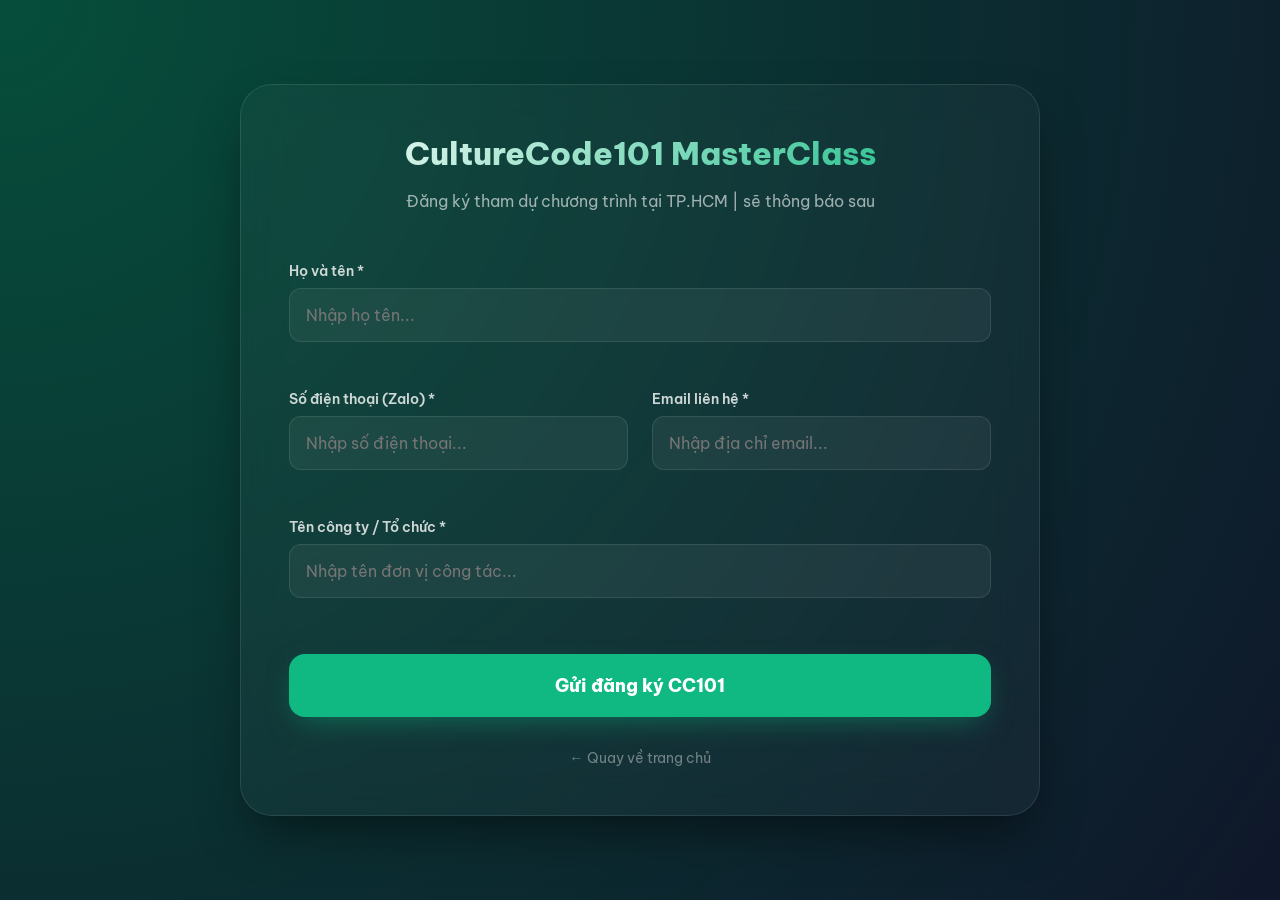
<file: register_cc101.html>
<!DOCTYPE html>
<html lang="vi">
<head>
    <meta charset="UTF-8">
    <meta name="viewport" content="width=device-width, initial-scale=1.0">
    <title>Đăng ký CultureCode101 MasterClass - HCM</title>
    <link rel="preconnect" href="https://fonts.googleapis.com">
    <link href="https://fonts.googleapis.com/css2?family=Be+Vietnam+Pro:wght@300;400;600;700;800&display=swap" rel="stylesheet">
    <style>
        :root {
            --dark: #0f172a;
            --mid: #334155;
            --light: #f8fafc;
            --accent: #10b981; /* Emerald for CC101 */
            --warm-yellow: #f59e0b;
            --glass: rgba(255, 255, 255, 0.03);
            --glass-border: rgba(255, 255, 255, 0.1);
        }

        * {
            margin: 0;
            padding: 0;
            box-sizing: border-box;
            font-family: 'Be Vietnam Pro', sans-serif;
        }

        body {
            background: radial-gradient(circle at top left, #064e3b, #0f172a);
            color: var(--light);
            min-height: 100vh;
            display: flex;
            align-items: center;
            justify-content: center;
            padding: 40px 20px;
        }

        .form-card {
            background: var(--glass);
            backdrop-filter: blur(20px);
            border: 1px solid var(--glass-border);
            padding: 3rem;
            border-radius: 32px;
            width: 100%;
            max-width: 800px;
            box-shadow: 0 25px 50px -12px rgba(0, 0, 0, 0.5);
        }

        .header {
            text-align: center;
            margin-bottom: 3rem;
        }

        h1 {
            font-size: 2rem;
            font-weight: 800;
            margin-bottom: 1rem;
            background: linear-gradient(135deg, #fff, var(--accent));
            -webkit-background-clip: text;
            background-clip: text;
            -webkit-text-fill-color: transparent;
        }

        .subtitle {
            color: rgba(255, 255, 255, 0.6);
            line-height: 1.6;
        }

        .form-grid {
            display: grid;
            grid-template-columns: 1fr 1fr;
            gap: 1.5rem;
        }

        .input-group {
            margin-bottom: 1.5rem;
        }

        .input-group.full-width {
            grid-column: span 2;
        }

        label {
            display: block;
            font-size: 0.9rem;
            font-weight: 600;
            margin-bottom: 0.5rem;
            color: rgba(255, 255, 255, 0.8);
        }

        input, select, textarea {
            width: 100%;
            padding: 1rem;
            background: rgba(255, 255, 255, 0.05);
            border: 1px solid var(--glass-border);
            border-radius: 12px;
            color: white;
            font-size: 1rem;
            transition: all 0.3s;
        }

        input:focus, select:focus, textarea:focus {
            outline: none;
            border-color: var(--accent);
            background: rgba(255, 255, 255, 0.1);
            box-shadow: 0 0 0 4px rgba(16, 185, 129, 0.1);
        }

        .btn-submit {
            width: 100%;
            padding: 1.25rem;
            background: var(--accent);
            color: white;
            border: none;
            border-radius: 16px;
            font-weight: 800;
            font-size: 1.1rem;
            cursor: pointer;
            transition: all 0.3s cubic-bezier(0.4, 0, 0.2, 1);
            margin-top: 2rem;
            box-shadow: 0 10px 30px -10px rgba(16, 185, 129, 0.5);
        }

        .btn-submit:hover {
            transform: translateY(-3px);
            box-shadow: 0 15px 40px -10px rgba(16, 185, 129, 0.6);
            filter: brightness(1.1);
        }

        .loading-spinner {
            display: none;
            width: 20px;
            height: 20px;
            border: 3px solid rgba(255,255,255,0.1);
            border-top: 3px solid white;
            border-radius: 50%;
            animation: spin 1s linear infinite;
            margin-right: 10px;
        }

        @keyframes spin {
            0% { transform: rotate(0deg); }
            100% { transform: rotate(360deg); }
        }

        #successMessage {
            display: none;
            text-align: center;
            padding: 2rem;
        }

        .back-home {
            display: block;
            margin-top: 2rem;
            color: rgba(255,255,255,0.4);
            text-decoration: none;
            font-size: 0.9rem;
            transition: color 0.2s;
        }

        .back-home:hover {
            color: white;
        }

        @media (max-width: 640px) {
            .form-grid {
                grid-template-columns: 1fr;
            }
            .input-group.full-width {
                grid-column: span 1;
            }
        }
    </style>
</head>
<body>

    <div class="form-card" id="formWrapper">
        <div class="header">
            <h1>CultureCode101 MasterClass</h1>
            <p class="subtitle">Đăng ký tham dự chương trình tại TP.HCM | sẽ thông báo sau</p>
        </div>

        <form id="crmForm">
            <div class="form-grid">
                <div class="input-group full-width">
                    <label>Họ và tên *</label>
                    <input type="text" name="fullName" required placeholder="Nhập họ tên...">
                </div>
                <div class="input-group">
                    <label>Số điện thoại (Zalo) *</label>
                    <input type="tel" name="phone" required placeholder="Nhập số điện thoại...">
                </div>
                <div class="input-group">
                    <label>Email liên hệ *</label>
                    <input type="email" name="email" required placeholder="Nhập địa chỉ email...">
                </div>
                <div class="input-group full-width">
                    <label>Tên công ty / Tổ chức *</label>
                    <input type="text" name="company" required placeholder="Nhập tên đơn vị công tác...">
                </div>
                <input type="hidden" name="event_id" value="CC101_HCM_2901">
            </div>

            <button type="submit" class="btn-submit" id="submitBtn">
                <span class="loading-spinner"></span>
                <span class="btn-text">Gửi đăng ký CC101</span>
            </button>

            <a href="index.html" class="back-home" style="text-align: center;">← Quay về trang chủ</a>
        </form>

        <div id="successMessage">
            <div style="font-size: 4rem; margin-bottom: 1rem;">✅</div>
            <h2 style="margin-bottom: 1rem; color: var(--accent);">Đăng ký thành công!</h2>
            <p style="color: rgba(255,255,255,0.7); line-height: 1.6;">Team CC101 đã nhận được thông tin. Chúng tôi sẽ liên hệ xác nhận trong vòng 24h.</p>
            <a href="index.html" class="btn-submit" style="display: block; text-decoration: none; text-align: center; margin-top: 2rem;"> Quay về trang chủ</a>
        </div>
    </div>

    <script>
        // Cấu hình linh hoạt cho Webhook URL
        // Nếu user muốn lưu vào Sheet khác, thay URL bên dưới:
        window.CUSTOM_WEBAPP_URL = "https://script.google.com/macros/s/AKfycbw3nzeW2UU6RqArz6DSONtuyApU77jYz5TlW7AoQgYqH0uMNbh4oySWco61PCQNWpqK/exec";
    </script>
    <script src="tracking.js?v=2.4"></script>
    <script>
        document.getElementById('crmForm').addEventListener('submit', async (e) => {
            e.preventDefault();
            const btn = document.getElementById('submitBtn');
            const spinner = btn.querySelector('.loading-spinner');
            const text = btn.querySelector('.btn-text');
            
            btn.disabled = true;
            spinner.style.display = 'inline-block';
            text.innerText = 'Đang xử lý...';

            const formData = new FormData(e.target);
            const data = Object.fromEntries(formData.entries());

            try {
                if (window.logToSheet) {
                    await window.logToSheet('REGISTER_EVENT', data.fullName, {
                        ...data,
                        type: 'EVENT_LEAD',
                        source: 'LinkedIn_CC101'
                    });
                }
                
                document.getElementById('crmForm').style.display = 'none';
                document.querySelector('.header').style.display = 'none';
                document.getElementById('successMessage').style.display = 'block';
            } catch (err) {
                console.error(err);
                alert('Có lỗi xảy ra, vui lòng thử lại sau.');
                btn.disabled = false;
                spinner.style.display = 'none';
                text.innerText = 'Gửi đăng ký CC101';
            }
        });
    </script>
</body>
</html>
</file>
<file: assets/css/style-v2.css>
/* 
   Tộc Hoàng Đông Yên - Version 2.0 Foundation CSS
   Governance: UI/UX Standardization
*/

@import url('https://fonts.googleapis.com/css2?family=Be+Vietnam+Pro:wght@300;400;600;700;800&family=EB+Garamond:ital,wght@0,400..800;1,400..800&display=swap');

:root {
    /* Primary Colors */
    --clan-red-deep: #7f1d1d;
    --clan-red-bright: #b91c1c;
    --clan-gold: #f59e0b;
    --clan-gold-soft: #fbbf24;
    --clan-gold-dark: #d97706;
    
    /* Backgrounds & Neutrals */
    --bg-dark: #0f172a;
    --bg-near-black: #020617;
    --bg-light: #f8fafc;
    --bg-cream: #fffbeb;
    
    /* Text Colors */
    --text-light: #f1f5f9;
    --text-muted: rgba(241, 245, 249, 0.7);
    --text-dark: #1e293b;
    
    /* Glassmorphism */
    --glass-bg: rgba(15, 23, 42, 0.8);
    --glass-border: rgba(255, 255, 255, 0.1);
    
    /* Layout Constants */
    --container-max: 1100px;
    --radius-lg: 24px;
    --radius-md: 12px;
    --transition: all 0.3s ease;
}

/* Base Reset */
* {
    margin: 0;
    padding: 0;
    box-sizing: border-box;
}

html {
    scroll-behavior: smooth;
}

body {
    background-color: var(--bg-near-black);
    color: var(--text-light);
    font-family: 'Be Vietnam Pro', sans-serif;
    line-height: 1.7;
    overflow-x: hidden;
}

/* Typography Overrides */
h1, h2, h3, .clan-branding {
    font-family: 'Be Vietnam Pro', sans-serif;
}

.font-serif {
    font-family: 'EB Garamond', serif;
}

/* ============ REUSABLE COMPONENTS ============ */

.container {
    max-width: var(--container-max);
    margin: 0 auto;
    padding: 0 1.5rem;
}

/* Modern Clan Header (3-line layout) */
.clan-header {
    text-align: center;
    padding: 2rem;
}

.clan-header .line-top {
    font-size: clamp(2.5rem, 8vw, 4.5rem);
    font-weight: 800;
    color: #fff;
    display: block;
    text-transform: uppercase;
    line-height: 1.1;
    letter-spacing: -1px;
}

.clan-header .line-mid {
    font-size: clamp(1rem, 3vw, 1.8rem);
    font-weight: 700;
    color: var(--clan-gold);
    display: block;
    margin-top: 0.5rem;
}

.clan-header .line-bot {
    font-size: clamp(0.9rem, 2.5vw, 1.5rem);
    font-weight: 400;
    color: var(--text-muted);
    display: block;
}

/* Buttons */
.btn-clan {
    display: inline-block;
    padding: 1rem 2.5rem;
    background: var(--clan-gold);
    color: var(--bg-near-black);
    text-decoration: none;
    font-weight: 800;
    border-radius: 50px;
    transition: var(--transition);
    border: none;
    cursor: pointer;
    text-align: center;
}

.btn-clan:hover {
    transform: translateY(-3px);
    box-shadow: 0 10px 30px rgba(245, 158, 11, 0.4);
    filter: brightness(1.1);
}

.btn-clan.outline {
    background: transparent;
    border: 2px solid var(--clan-gold);
    color: var(--clan-gold);
}

/* Section Headers */
.section-header {
    text-align: center;
    margin-bottom: 4rem;
}

.section-header h2 {
    font-size: clamp(2rem, 5vw, 2.8rem);
    font-weight: 800;
    color: var(--clan-gold);
    margin-bottom: 1rem;
}

.section-header .divider {
    width: 80px;
    height: 4px;
    background: var(--clan-gold);
    margin: 0 auto;
    border-radius: 2px;
}

/* Card Styles */
.clan-card {
    background: var(--glass-bg);
    backdrop-filter: blur(12px);
    border: 1px solid var(--glass-border);
    padding: 2.5rem;
    border-radius: var(--radius-lg);
    transition: var(--transition);
}

.clan-card:hover {
    border-color: var(--clan-gold);
}

/* ============ SPECIFIC SECTIONS ============ */

/* Hero */
.hero-v2 {
    position: relative;
    height: 100vh;
    display: flex;
    align-items: flex-start;
    justify-content: center;
    padding-top: 22vh;
    background-size: cover;
    background-position: center;
    background-repeat: no-repeat;
}

.hero-v2::before {
    content: '';
    position: absolute;
    inset: 0;
    background: linear-gradient(to bottom, rgba(0,0,0,0.3), var(--bg-near-black));
    z-index: 1;
}

.hero-v2 .content {
    position: relative;
    z-index: 2;
    width: 100%;
}

/* Thư Ngỏ Elegant Scroll (Sắc phong Style) */
.letter-parchment {
    position: relative;
    background: linear-gradient(145deg, #1e1b16, #12110e); /* Aged Dark Wood/Parchment */
    color: #d4af37; /* Antique Gold Text */
    padding: 2.5rem 2rem;
    border-radius: 4px;
    box-shadow: 0 30px 60px rgba(0,0,0,0.8);
    font-family: 'EB Garamond', serif;
    font-size: 0.95rem;
    line-height: 1.5;
    max-width: 720px;
    margin: 0 auto;
    border: 4px double #d4af37; /* Double Gold Border */
    text-shadow: 1px 1px 2px rgba(0,0,0,0.5);
}

.letter-parchment p {
    margin-bottom: 0.8rem;
}

.letter-parchment b, .letter-parchment strong {
    color: var(--clan-gold);
    font-weight: 800;
}

/* ============ RESPONSIVE FIXES ============ */
.section-padding {
    padding: 3.5rem 0;
}

@media (max-width: 768px) {
    .section-padding {
        padding: 2rem 0;
    }
    
    .container {
        padding: 0 1rem;
    }
}
/* Tree Map Preview Component */
.tree-map-container {
    max-width: 900px;
    margin: 3rem auto 0;
    position: relative;
    border-radius: var(--radius-lg);
    overflow: hidden;
    border: 2px solid var(--clan-gold);
    box-shadow: 0 20px 50px rgba(0,0,0,0.5);
    cursor: pointer;
    transition: var(--transition);
}

.tree-map-container:hover {
    transform: scale(1.02);
    box-shadow: 0 30px 60px rgba(245, 158, 11, 0.2);
    border-color: var(--clan-gold-soft);
}

.tree-map-preview {
    width: 100%;
    height: 400px;
    background-image: url('../images/tree-map.png');
    background-size: cover;
    background-position: top center;
    transition: transform 5s ease; /* Long slow zoom effect */
}

.tree-map-container:hover .tree-map-preview {
    transform: scale(1.2) translateY(50px);
}

.tree-map-overlay {
    position: absolute;
    inset: 0;
    background: linear-gradient(to top, rgba(15, 23, 42, 0.9), transparent);
    display: flex;
    align-items: flex-end;
    justify-content: center;
    padding-bottom: 2rem;
    opacity: 0.8;
    transition: var(--transition);
}

.tree-map-container:hover .tree-map-overlay {
    opacity: 1;
    background: linear-gradient(to top, rgba(15, 23, 42, 0.7), transparent);
}

.tree-map-overlay span {
    background: var(--clan-gold);
    color: var(--bg-near-black);
    padding: 0.8rem 2rem;
    border-radius: 50px;
    font-weight: 800;
    font-size: 0.9rem;
    text-transform: uppercase;
    box-shadow: 0 10px 20px rgba(0,0,0,0.3);
}

@media (max-width: 768px) {
    .tree-map-preview {
        height: 250px;
    }
}
</file>
<file: styles.css>
*,
*::before,
*::after {
  box-sizing: border-box;
  margin: 0;
  padding: 0;
}

:root {
  --warm-yellow: #f59e0b;
  --warm-orange: #ea580c;
  --warm-light: #fef3c7;
  --warm-cream: #fffbeb;
  --dark: #1c1917;
  --mid: #44403c;
  --light-text: #78716c;
  --white: #ffffff;
  --radius: 16px;
  --shadow: 0 4px 24px rgba(0, 0, 0, 0.08);
}

html {
  scroll-behavior: smooth;
}

body {
  font-family: 'Be Vietnam Pro', sans-serif;
  background: var(--warm-cream);
  color: var(--dark);
  line-height: 1.7;
}

/* ============ HERO ============ */
.hero {
  min-height: 100vh;
  background: linear-gradient(135deg, #1c1917 0%, #292524 50%, #3a2c1a 100%);
  display: flex;
  flex-direction: column;
  align-items: center;
  justify-content: center;
  text-align: center;
  padding: 2rem;
  position: relative;
  overflow: hidden;
}

.hero::before {
  content: '';
  position: absolute;
  width: 600px;
  height: 600px;
  background: radial-gradient(circle, rgba(245, 158, 11, 0.15) 0%, transparent 70%);
  top: 50%;
  left: 50%;
  transform: translate(-50%, -50%);
  pointer-events: none;
}

.hero-badge {
  background: rgba(245, 158, 11, 0.15);
  border: 1px solid rgba(245, 158, 11, 0.3);
  color: var(--warm-yellow);
  font-size: 0.8rem;
  font-weight: 700;
  letter-spacing: 0.15em;
  text-transform: uppercase;
  padding: 0.4rem 1.2rem;
  border-radius: 999px;
  margin-bottom: 1.5rem;
}

.hero-title {
  font-size: clamp(2.5rem, 8vw, 5rem);
  font-weight: 800;
  color: var(--white);
  line-height: 1.05;
  margin-bottom: 1.2rem;
  letter-spacing: -0.02em;
}

.hero-title .accent {
  background: linear-gradient(90deg, var(--warm-yellow), var(--warm-orange));
  -webkit-background-clip: text;
  -webkit-text-fill-color: transparent;
  background-clip: text;
}

.hero-sub {
  font-size: 1.1rem;
  color: rgba(255, 255, 255, 0.65);
  max-width: 540px;
  margin-bottom: 1.5rem;
}

.hero-meta {
  display: flex;
  gap: 0.8rem;
  flex-wrap: wrap;
  justify-content: center;
  color: rgba(255, 255, 255, 0.5);
  font-size: 0.9rem;
  margin-bottom: 2.5rem;
}

.btn-primary {
  background: linear-gradient(90deg, var(--warm-yellow), var(--warm-orange));
  color: var(--dark);
  font-weight: 700;
  font-size: 1rem;
  padding: 0.9rem 2.2rem;
  border-radius: 999px;
  text-decoration: none;
  transition: transform 0.2s, box-shadow 0.2s;
  box-shadow: 0 4px 20px rgba(245, 158, 11, 0.4);
}

.btn-primary:hover {
  transform: translateY(-2px);
  box-shadow: 0 8px 30px rgba(245, 158, 11, 0.5);
}

/* ============ SECTIONS ============ */
.section {
  padding: 5rem 1.5rem;
}

.section.overview {
  background: var(--warm-cream);
}

.section.topics {
  background: var(--warm-light);
}

.section.habits {
  background: var(--white);
}

.container {
  max-width: 960px;
  margin: 0 auto;
}

.section-title {
  font-size: clamp(1.8rem, 4vw, 2.5rem);
  font-weight: 800;
  color: var(--dark);
  text-align: center;
  margin-bottom: 0.5rem;
}

.section-sub {
  text-align: center;
  color: var(--light-text);
  margin-bottom: 2.5rem;
}

/* ============ OVERVIEW CARDS ============ */
.cards-grid {
  display: grid;
  grid-template-columns: repeat(auto-fit, minmax(200px, 1fr));
  gap: 1.2rem;
  margin-top: 2.5rem;
}

.card {
  background: var(--white);
  border-radius: var(--radius);
  padding: 1.6rem;
  box-shadow: var(--shadow);
  transition: transform 0.2s;
}

.card:hover {
  transform: translateY(-4px);
}

.card-icon {
  font-size: 2rem;
  margin-bottom: 0.8rem;
}

.card h3 {
  font-size: 1.05rem;
  font-weight: 700;
  margin-bottom: 0.5rem;
  color: var(--dark);
}

.card p {
  font-size: 0.9rem;
  color: var(--mid);
  line-height: 1.6;
}

/* ============ TOPICS ============ */
.topics-list {
  display: flex;
  flex-direction: column;
  gap: 0.8rem;
  margin-top: 2rem;
}

.topic-item {
  background: var(--white);
  border-radius: var(--radius);
  overflow: hidden;
  box-shadow: var(--shadow);
  cursor: pointer;
  transition: transform 0.15s;
}

.topic-item:hover {
  transform: translateX(4px);
}

.topic-header {
  display: flex;
  align-items: center;
  gap: 1rem;
  padding: 1.1rem 1.4rem;
  user-select: none;
}

.topic-num {
  width: 36px;
  height: 36px;
  border-radius: 50%;
  background: linear-gradient(135deg, var(--warm-yellow), var(--warm-orange));
  color: var(--dark);
  font-weight: 800;
  font-size: 0.85rem;
  display: flex;
  align-items: center;
  justify-content: center;
  flex-shrink: 0;
}

.topic-name {
  font-weight: 700;
  font-size: 1rem;
  flex: 1;
}

.topic-en {
  font-size: 0.8rem;
  color: var(--light-text);
  font-style: italic;
}

.topic-chevron {
  color: var(--light-text);
  font-size: 1.2rem;
  transition: transform 0.25s;
}

.topic-item.open .topic-chevron {
  transform: rotate(180deg);
}

.topic-body {
  max-height: 0;
  overflow: hidden;
  transition: max-height 0.35s ease;
  font-size: 0.92rem;
  color: var(--mid);
  padding: 0 1.4rem;
}

.topic-item.open .topic-body {
  max-height: 300px;
  padding-bottom: 1.2rem;
}

/* ============ HABITS ============ */
.habits-grid {
  display: flex;
  flex-direction: column;
  gap: 1.2rem;
  margin-top: 2.5rem;
}

.habit-item {
  display: flex;
  gap: 1.2rem;
  background: var(--warm-cream);
  border-radius: var(--radius);
  padding: 1.4rem;
  border-left: 4px solid var(--color, var(--warm-yellow));
}

.habit-num {
  width: 44px;
  height: 44px;
  border-radius: 50%;
  background: var(--color, var(--warm-yellow));
  color: white;
  font-weight: 800;
  font-size: 1.2rem;
  display: flex;
  align-items: center;
  justify-content: center;
  flex-shrink: 0;
}

.habit-body h3 {
  font-size: 1.1rem;
  font-weight: 700;
  margin-bottom: 0.4rem;
}

.habit-body p {
  font-size: 0.9rem;
  color: var(--mid);
  margin-bottom: 0.5rem;
}

.habit-body em {
  font-size: 0.82rem;
  color: var(--light-text);
}

/* ============ LEVERS ============ */
.levers-grid {
  display: grid;
  grid-template-columns: repeat(auto-fit, minmax(280px, 1fr));
  gap: 1.5rem;
  margin-top: 2.5rem;
}

.lever-card {
  background: var(--white);
  border-radius: var(--radius);
  padding: 2rem;
  box-shadow: var(--shadow);
  display: flex;
  flex-direction: column;
}

.lever-icon {
  width: 56px;
  height: 56px;
  border-radius: 12px;
  display: flex;
  align-items: center;
  justify-content: center;
  font-size: 1.8rem;
  color: white;
  margin-bottom: 1.5rem;
  box-shadow: 0 4px 12px rgba(0, 0, 0, 0.1);
}

.lever-card h3 {
  font-size: 1.2rem;
  font-weight: 700;
  margin-bottom: 0.3rem;
}

.lever-en {
  font-size: 0.85rem;
  color: var(--light-text);
  font-style: italic;
  margin-bottom: 1.2rem;
}

.lever-card ul {
  list-style: none;
  margin-bottom: 1.5rem;
  flex: 1;
}

.lever-card ul li {
  font-size: 0.9rem;
  color: var(--mid);
  margin-bottom: 0.6rem;
  padding-left: 1.4rem;
  position: relative;
}

.lever-card ul li::before {
  content: '•';
  color: var(--warm-yellow);
  position: absolute;
  left: 0;
  font-weight: bold;
}

.lever-habits {
  background: var(--warm-cream);
  padding: 0.8rem 1rem;
  border-radius: 8px;
  font-size: 0.85rem;
  color: var(--dark);
}

.levers-note {
  background: rgba(245, 158, 11, 0.1);
  border-left: 4px solid var(--warm-yellow);
  padding: 1.2rem;
  margin-top: 2rem;
  border-radius: 4px;
  font-size: 0.95rem;
  color: var(--dark);
}

/* ============ ARTIFACTS ============ */
.artifacts {
  background: var(--dark);
  color: var(--white);
}

.artifacts .section-title {
  color: var(--warm-light);
}

.artifacts .section-sub {
  color: rgba(255, 255, 255, 0.7);
}

.artifacts-note {
  margin-bottom: 2.5rem;
}

.artifact-tip {
  background: rgba(255, 255, 255, 0.05);
  border: 1px solid rgba(255, 255, 255, 0.1);
  padding: 1.5rem;
  border-radius: var(--radius);
  display: flex;
  gap: 1rem;
}

.tip-icon {
  font-size: 1.5rem;
}

.artifact-tip strong {
  color: var(--warm-yellow);
  display: block;
  margin-bottom: 0.5rem;
}

.artifact-tip ol {
  margin-left: 1.2rem;
  color: rgba(255, 255, 255, 0.8);
  font-size: 0.9rem;
}

.artifact-tip a {
  color: #60a5fa;
  text-decoration: none;
}

.artifacts-grid {
  display: grid;
  grid-template-columns: repeat(auto-fit, minmax(220px, 1fr));
  gap: 1.2rem;
}

.artifact-card {
  background: rgba(255, 255, 255, 0.05);
  border: 1px solid rgba(255, 255, 255, 0.1);
  border-radius: var(--radius);
  padding: 1.5rem;
  position: relative;
  overflow: hidden;
}

.artifact-icon {
  font-size: 2rem;
  margin-bottom: 1rem;
}

.artifact-card h3 {
  font-size: 1.1rem;
  margin-bottom: 0.5rem;
  color: var(--white);
}

.artifact-card p {
  font-size: 0.85rem;
  color: rgba(255, 255, 255, 0.6);
  margin-bottom: 1.5rem;
}

.artifact-status {
  display: inline-block;
  font-size: 0.75rem;
  padding: 0.3rem 0.8rem;
  border-radius: 99px;
  font-weight: 600;
}

.artifact-status.pending {
  background: rgba(245, 158, 11, 0.2);
  color: var(--warm-yellow);
}

/* ============ FOOTER ============ */
.footer {
  background: var(--dark);
  color: rgba(255, 255, 255, 0.7);
  text-align: center;
  padding: 2.5rem 1.5rem;
  font-size: 0.9rem;
}

/* ============ RESPONSIVE ============ */
@media (max-width: 600px) {
  .habit-item {
    flex-direction: column;
  }

  .habit-num {
    width: 36px;
    height: 36px;
    font-size: 1rem;
  }
}

/* ============ TOP NAV ============ */
.top-nav {
  position: absolute;
  top: 0;
  left: 0;
  right: 0;
  padding: 1rem 2rem;
  display: flex;
  justify-content: space-between;
  align-items: center;
  z-index: 100;
}

.nav-brand {
  display: flex;
  align-items: center;
  gap: 15px;
  text-decoration: none;
  font-weight: 800;
  color: var(--white);
  font-size: 2rem;
}

.nav-logo-img {
  width: auto;
  height: 144px;
  object-fit: contain;
  border-radius: 8px;
}

.btn-register-top {
  background: transparent;
  color: var(--white);
  border: 1px solid rgba(255, 255, 255, 0.4);
  padding: 0.6rem 1.2rem;
  border-radius: 99px;
  text-decoration: none;
  font-weight: 600;
  font-size: 0.9rem;
  transition: all 0.2s;
}

.btn-register-top:hover {
  background: var(--white);
  color: var(--dark);
}

/* ============ ARTIFACTS EXPANDED ============ */
.artifact-card.full-width {
  grid-column: 1 / -1;
  background: rgba(255, 255, 255, 0.08);
  border: 1px solid rgba(245, 158, 11, 0.2);
}

.audio-list {
  display: grid;
  grid-template-columns: repeat(auto-fit, minmax(280px, 1fr));
  gap: 1.2rem;
  margin-top: 1.5rem;
  text-align: left;
}

.audio-track {
  background: rgba(255, 255, 255, 0.03);
  padding: 1rem;
  border-radius: 12px;
  border: 1px solid rgba(255, 255, 255, 0.05);
  transition: background 0.2s;
}

.audio-track:hover {
  background: rgba(255, 255, 255, 0.06);
}

.track-title {
  display: block;
  font-size: 0.85rem;
  font-weight: 600;
  margin-bottom: 0.8rem;
  color: var(--warm-light);
}

.audio-track audio {
  width: 100%;
  height: 32px;
  filter: sepia(20%) saturate(70%) grayscale(50%);
}

.quiz-links {
  display: flex;
  flex-direction: column;
  gap: 0.8rem;
}

.btn-sm {
  display: block;
  width: 100%;
  padding: 0.6rem;
  background: rgba(255, 255, 255, 0.1);
  border: 1px solid rgba(255, 255, 255, 0.2);
  border-radius: 8px;
  text-decoration: none;
  font-size: 0.85rem;
  font-weight: 600;
  color: var(--white);
  text-align: center;
  transition: all 0.2s;
}

.btn-sm:hover {
  background: var(--warm-yellow);
  color: var(--dark);
  border-color: var(--warm-yellow);
}

.artifact-status.completed {
  background: rgba(16, 185, 129, 0.2);
  color: #34d399;
  text-decoration: none;
  margin-top: 1rem;
}

.artifact-status.completed:hover {
  background: rgba(16, 185, 129, 0.3);
}

/* ============ RESPONSIVE ============ */
@media (max-width: 768px) {
  .nav-logo-img {
    height: 80px;
  }

  .top-nav {
    padding: 1rem;
  }
}

@media (max-width: 480px) {
  .nav-logo-img {
    height: 60px;
  }
}
</file>
<file: quiz.css>
/* Quiz Overlay Styling */
.quiz-overlay {
    position: fixed;
    top: 0;
    left: 0;
    width: 100%;
    height: 100%;
    background: #0f172a;
    /* Solid dark background to hide content initially */
    z-index: 9999;
    display: flex;
    align-items: center;
    justify-content: center;
    padding: 20px;
    font-family: 'Be Vietnam Pro', sans-serif;
    color: white;
    overflow-y: auto;
    opacity: 1;
    visibility: visible;
    transition: opacity 0.8s ease, visibility 0.8s;
}

.quiz-overlay.fade-out {
    opacity: 0;
    visibility: hidden;
}

.quiz-container {
    background: rgba(30, 41, 59, 0.7);
    backdrop-filter: blur(20px);
    -webkit-backdrop-filter: blur(20px);
    border: 1px solid rgba(255, 255, 255, 0.1);
    border-radius: 24px;
    padding: 30px 40px;
    max-width: 700px;
    width: 100%;
    box-shadow: 0 25px 50px -12px rgba(0, 0, 0, 0.5);
    position: relative;
}

.quiz-header {
    display: flex;
    flex-direction: column;
    align-items: center;
    margin-bottom: 25px;
    text-align: center;
}

.quiz-logo {
    height: 80px;
    width: auto;
    margin-bottom: 12px;
    border-radius: 12px;
}

.quiz-main-title {
    font-size: 1.2rem;
    font-weight: 700;
    color: var(--warm-yellow);
    letter-spacing: 1px;
    text-transform: uppercase;
}


.quiz-progress {
    height: 6px;
    background: rgba(255, 255, 255, 0.1);
    border-radius: 3px;
    margin-bottom: 30px;
    overflow: hidden;
}

.quiz-progress-bar {
    height: 100%;
    background: var(--warm-yellow);
    width: 0%;
    transition: width 0.4s ease;
}

.quiz-question-tag {
    color: var(--warm-yellow);
    font-weight: 700;
    font-size: 0.9rem;
    text-transform: uppercase;
    letter-spacing: 2px;
    margin-bottom: 15px;
}

.quiz-question-text {
    font-size: 1.4rem;
    font-weight: 700;
    line-height: 1.4;
    margin-bottom: 30px;
}

.quiz-options {
    display: grid;
    gap: 15px;
}

.quiz-option {
    background: rgba(255, 255, 255, 0.05);
    border: 1px solid rgba(255, 255, 255, 0.1);
    padding: 18px 24px;
    border-radius: 12px;
    cursor: pointer;
    transition: all 0.3s ease;
    text-align: left;
    font-size: 1.05rem;
    line-height: 1.5;
    display: flex;
    align-items: center;
}

.quiz-option:hover {
    background: rgba(255, 255, 255, 0.1);
    border-color: rgba(255, 255, 255, 0.3);
    transform: translateY(-2px);
}

.quiz-option.correct {
    background: rgba(16, 185, 129, 0.2);
    border-color: #10b981;
}

.quiz-option.wrong {
    background: rgba(239, 68, 68, 0.2);
    border-color: #ef4444;
}

.quiz-feedback {
    margin-top: 25px;
    padding: 20px;
    border-radius: 12px;
    background: rgba(255, 255, 255, 0.03);
    border-left: 4px solid var(--warm-yellow);
    display: none;
    animation: slideUp 0.4s ease;
}

@keyframes slideUp {
    from {
        opacity: 0;
        transform: translateY(10px);
    }

    to {
        opacity: 1;
        transform: translateY(0);
    }
}

.quiz-feedback h4 {
    color: var(--warm-yellow);
    margin-bottom: 10px;
    font-size: 1rem;
}

.quiz-feedback p {
    font-size: 0.95rem;
    line-height: 1.6;
    margin: 0;
}

.btn-quiz-next {
    margin-top: 30px;
    width: 100%;
    padding: 16px;
    border-radius: 12px;
    background: var(--warm-yellow);
    color: #000;
    font-weight: 700;
    border: none;
    cursor: pointer;
    font-size: 1.1rem;
    display: none;
}

/* Summary Slide */
.quiz-summary {
    display: none;
    text-align: center;
}

.quiz-score-circle {
    width: 120px;
    height: 120px;
    border-radius: 50%;
    border: 6px solid var(--warm-yellow);
    display: flex;
    align-items: center;
    justify-content: center;
    font-size: 2.5rem;
    font-weight: 800;
    margin: 0 auto 30px;
    color: var(--warm-yellow);
}

.summar-text {
    font-size: 1.05rem;
    line-height: 1.8;
    color: rgba(255, 255, 255, 0.95);
    margin-bottom: 40px;
    text-align: justify;
    padding: 0 10px;
}

.summary-actions {
    display: flex;
    gap: 15px;
    flex-direction: column;
}

@media (min-width: 480px) {
    .summary-actions {
        flex-direction: row;
    }

    .summary-actions .btn-primary {
        flex: 1;
    }
}
</file>
